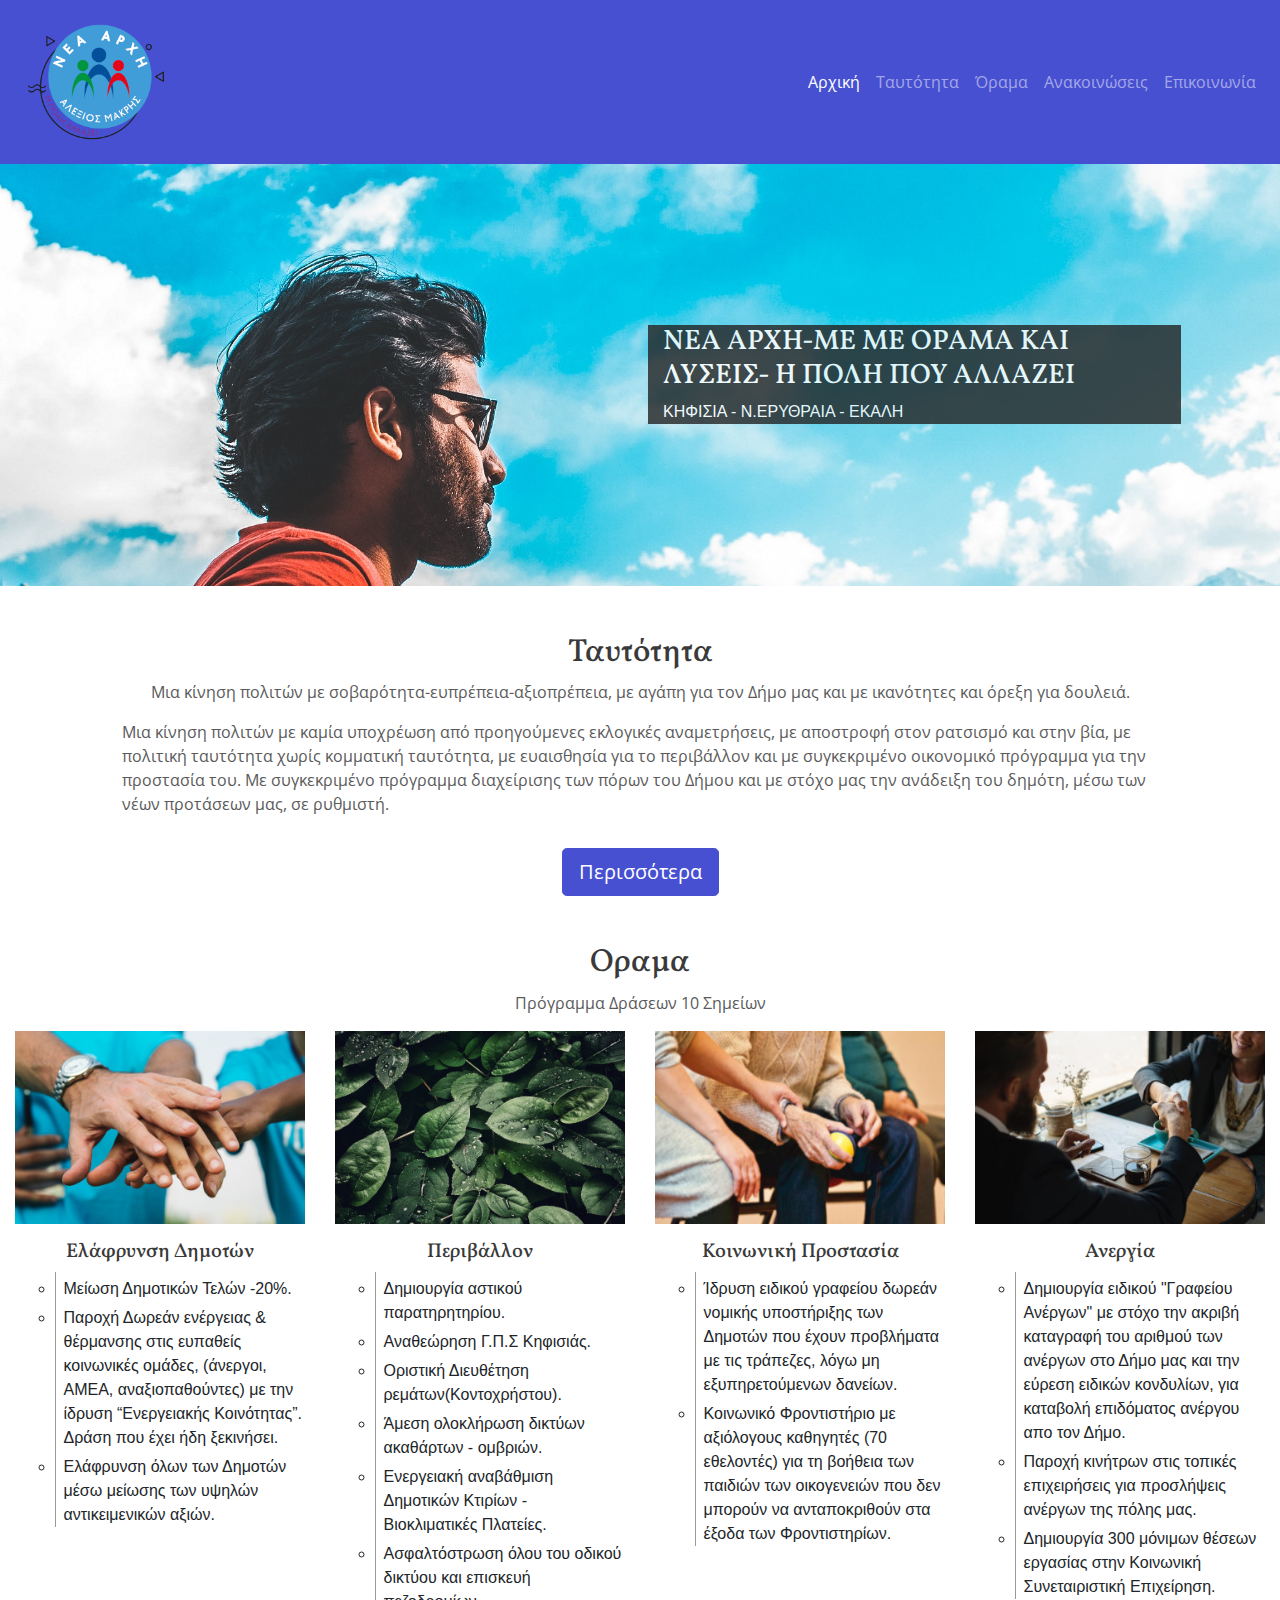
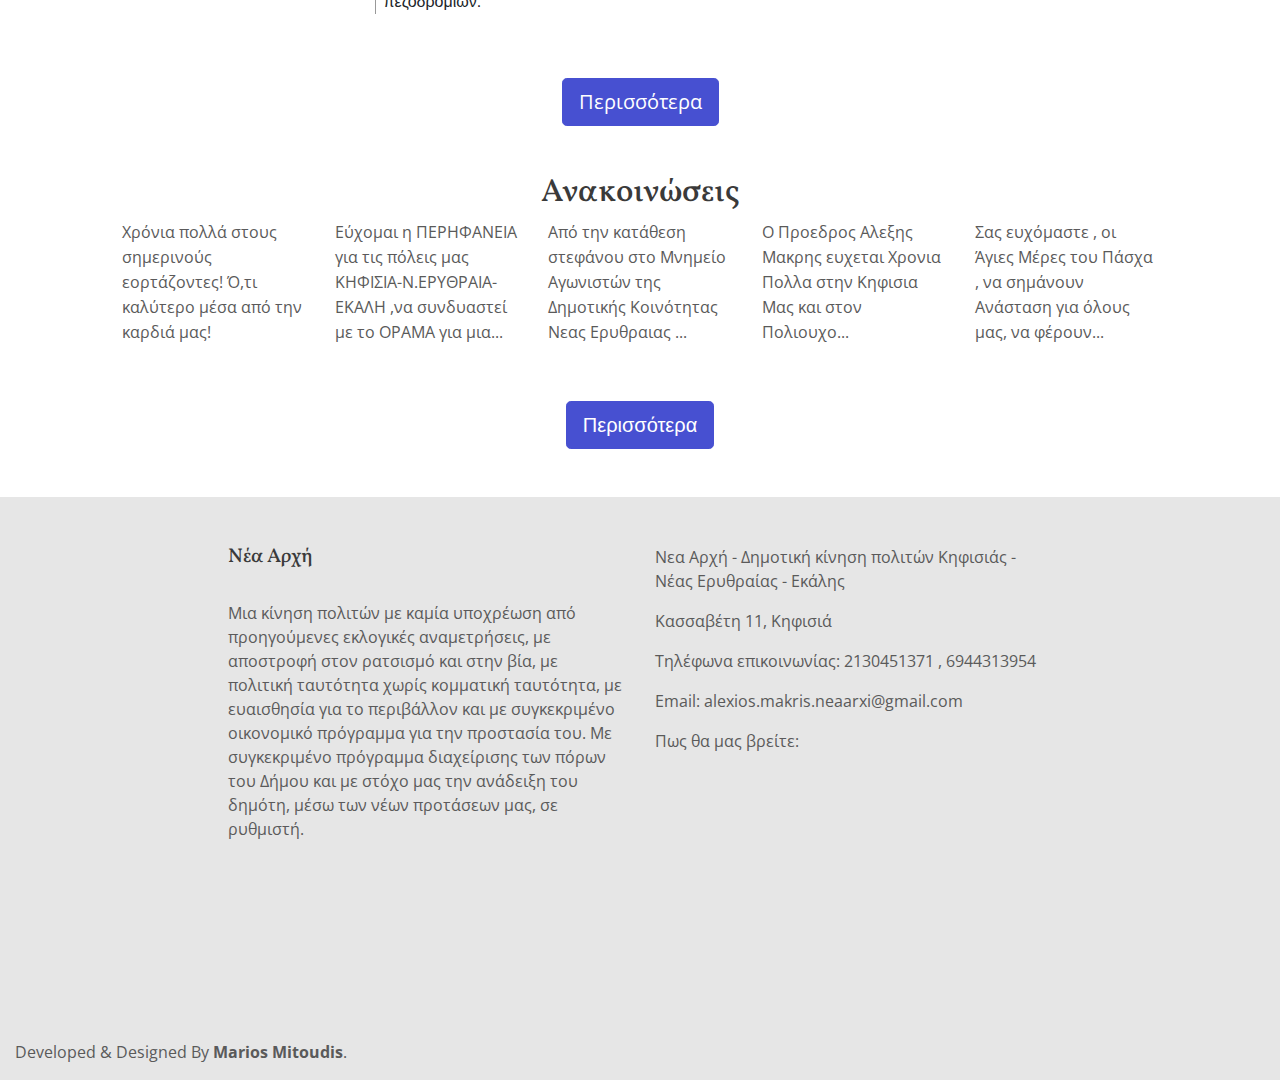
<file: WebDev/NeaArxi/index.html>
<!doctype html>
<html lang="en">

<head>
  <!-- Required meta tags -->
  <meta charset="utf-8">
  <meta name="viewport" content="width=device-width, initial-scale=1, shrink-to-fit=no">

  <!-- Bootstrap CSS -->
  <link rel="stylesheet" href="https://maxcdn.bootstrapcdn.com/bootstrap/4.0.0/css/bootstrap.min.css" integrity="sha384-Gn5384xqQ1aoWXA+058RXPxPg6fy4IWvTNh0E263XmFcJlSAwiGgFAW/dAiS6JXm"
    crossorigin="anonymous">
  <link rel="stylesheet" href="./assets/css/style.css">
  <link rel="stylesheet" href="https://use.fontawesome.com/releases/v5.6.3/css/all.css" integrity="sha384-UHRtZLI+pbxtHCWp1t77Bi1L4ZtiqrqD80Kn4Z8NTSRyMA2Fd33n5dQ8lWUE00s/" crossorigin="anonymous">
    <link href="https://fonts.googleapis.com/css?family=Open+Sans|Vollkorn" rel="stylesheet"> 
  <title>Νέα Αρχή</title>
</head>

<body>
  <nav class="navbar navbar-expand-lg navbar-dark justify-content-between">
    <a class="navbar-brand" href="#">
      <img src="./assets/img/logo-scaled.png" class="logo img-rensponsive float-left" alt=""></a>

    <button class="navbar-toggler" type="button" data-toggle="collapse" data-target="#navbarNav" aria-controls="navbarNav" aria-expanded="false" aria-label="Toggle navigation">
      <span class="fas fa-bars fa-1x"></span>
    </button>
    <div class="collapse navbar-collapse " id="navbarNav">
      <ul class="navbar-nav ml-auto text-white">
        <li class="nav-item active ">
          <a class="nav-link" href="./index.html">Αρχική</a>
        </li>
        <li class="nav-item ">
            <a class="nav-link" href="./tautotita.html">Tαυτότητα</a>
        </li>
        <li class="nav-item ">
          <a class="nav-link" href="./orama.html">Όραμα</a>
        </li>
        <li class="nav-item ">
          <a class="nav-link" href="#">Ανακοινώσεις</a>
        </li>
        <li class="nav-item ">
          <a class="nav-link" href="./epikoinonia.html">Επικοινωνία</a>
        </li>
      </ul>
    </div>
  </nav>
  <div class="container-fluid mb-5" id="bg1">
    <div class="row">
      <div class="col-sm-6"></div>
      <div class="col-sm-5 text-left bg-text mb-2 mt-2 ml-2 mr-2">
        <h3>ΝΕΑ ΑΡΧΗ-ΜΕ ΜΕ ΟΡΑΜΑ ΚΑΙ ΛΥΣΕΙΣ- Η ΠΟΛΗ ΠΟΥ ΑΛΛΑΖΕΙ</h3>
        <text>ΚΗΦΙΣΙΑ - Ν.ΕΡΥΘΡΑΙΑ - ΕΚΑΛΗ</text>
      </div>
    </div>
  </div>
  <div class="container-fluid">
    <div class="row justify-content-center">
      <div class="col text-center" >
          <h2>Ταυτότητα</h2>
          <p>Μια κίνηση πολιτών με σοβαρότητα-ευπρέπεια-αξιοπρέπεια, με αγάπη για τον Δήμο μας και με ικανότητες και όρεξη για δουλειά.
          </p>
      </div></div>
      <div class="row justify-content-center">
        <div class="col-md-10 mb-3">
          <p>Μια κίνηση πολιτών με καμία υποχρέωση από προηγούμενες εκλογικές αναμετρήσεις, με αποστροφή στον ρατσισμό και στην βία, 
            με πολιτική ταυτότητα χωρίς κομματική ταυτότητα, με ευαισθησία για το περιβάλλον και με συγκεκριμένο οικονομικό πρόγραμμα για την 
            προστασία του. Με συγκεκριμένο πρόγραμμα διαχείρισης των πόρων του Δήμου και με στόχο μας την ανάδειξη του δημότη, μέσω των νέων προτάσεων μας, σε ρυθμιστή. 
          
          </p>
        </div>
      </div>
      <div class="row justify-content-center text-center mb-5">
          <div class="col">
              <a href="./tautotita.html"><button type="button" class="btn btn-primary btn-lg">Περισσότερα</button></a>
          </div>
        </div>
    </div> 
  <div class="container-fluid">
    <div class="row justify-content-center">
      <div class="col text-center" id="bodytext1">
        <h2>Οραμα</h2>
        <p>Πρόγραμμα Δράσεων 10 Σημείων</p>
      </div>
    </div>
  
    <div class="row text-left mb-5 justify-content-center">
      <div class="col-sm-12 col-md">
        <img src="./assets/img/col11.jpg" alt="" class="img-fluid mx-auto pb-3">
        <h5 class="text-center">Ελάφρυνση Δημοτών</h5>
        <ul class="draseis-ul">
          <li>Μείωση Δημοτικών Τελών -20%.</li>
          <li>Παροχή Δωρεάν ενέργειας & θέρμανσης στις ευπαθείς κοινωνικές ομάδες, (άνεργοι, ΑΜΕΑ, αναξιοπαθούντες) με την ίδρυση “Ενεργειακής Κοινότητας”. Δράση που έχει ήδη ξεκινήσει.</li>
          <li>Ελάφρυνση όλων των Δημοτών μέσω μείωσης των υψηλών αντικειμενικών αξιών.</li>
        </ul>
        
      </div>
      <div class="col-sm-12 col-md">
        <img src="./assets/img/col12.jpg" alt="" class="img-fluid mx-auto pb-3">
        <h5 class="text-center">Περιβάλλον</h5>
        <ul class="draseis-ul">
          <li>Δημιουργία αστικού παρατηρητηρίου.</li>
          <li>Αναθεώρηση Γ.Π.Σ Κηφισιάς.</li>
          <li>Οριστική Διευθέτηση ρεμάτων(Κοντοχρήστου).</li>
          <li>Άμεση ολοκλήρωση δικτύων ακαθάρτων - ομβριών.</li>
          <li>Ενεργειακή αναβάθμιση Δημοτικών Κτιρίων - Βιοκλιματικές Πλατείες.</li>
          <li>Ασφαλτόστρωση όλου του οδικού δικτύου και επισκευή πεζοδρομίων.</li>
        </ul>
        
      </div>
      <div class="col-sm-12 col-md">
        <img src="./assets/img/col13.jpg" alt="" class="img-fluid mx-auto pb-3">
        <h5 class="text-center">Κοινωνική Προστασία</h5>
        <ul class="draseis-ul">
            <li>Ίδρυση ειδικού γραφείου δωρεάν νομικής υποστήριξης των Δημοτών που έχουν προβλήματα με τις τράπεζες, λόγω μη εξυπηρετούμενων δανείων.</li>
            <li>Κοινωνικό Φροντιστήριο με αξιόλογους καθηγητές (70 εθελοντές) για τη βοήθεια των παιδιών των οικογενειών που δεν μπορούν να ανταποκριθούν στα έξοδα των Φροντιστηρίων.</li>
          </ul>
          
      </div>
      <div class="col-sm-12 col-md">
        <img src="./assets/img/col14.jpg" alt="" class="img-fluid mx-auto pb-3">
        <h5 class="text-center">Ανεργία</h5>
        <ul class="draseis-ul">
            <li>Δημιουργία ειδικού "Γραφείου Ανέργων" με στόχο την ακριβή καταγραφή του
               αριθμού των ανέργων στο Δήμο μας και την εύρεση ειδικών κονδυλίων,
               για καταβολή επιδόματος ανέργου απο τον Δήμο.</li>
            <li>Παροχή κινήτρων στις τοπικές επιχειρήσεις για προσλήψεις ανέργων της πόλης μας.</li>
            <li>Δημιουργία 300 μόνιμων θέσεων εργασίας στην Κοινωνική Συνεταιριστική Επιχείρηση.</li>
          </ul>
          
      </div>
    </div>
    <div class="row justify-content-center text-center mb-5">
      <div class="col">
        <a href="./orama.html"><button type="button" class="btn btn-primary btn-lg">Περισσότερα</button>
      </div>
    </div>
  </div>
    <div class="container-fluid">
        <div class="row justify-content-center">
          <div class="col text-center" id="bodytext1">
            <h2>Ανακοινώσεις</h2>
          </div>
        </div>
      

        <div class="row text-left mb-5 justify-content-center">
            <div class="col-sm-12 col-md-2 pb-2">
                <a href="./anakoinoseis.html">Χρόνια πολλά στους σημερινούς εορτάζοντες!
                  Ό,τι καλύτερο μέσα από την καρδιά μας!</a>
            </div>
            <div class="col-sm-12 col-md-2 pb-2">
              <a href="./anakoinoseis.html">Εύχομαι η ΠΕΡΗΦΑΝΕΙΑ για τις πόλεις μας ΚΗΦΙΣΙΑ-Ν.ΕΡΥΘΡΑΙΑ-ΕΚΑΛΗ ,να συνδυαστεί
                 με το ΟΡΑΜΑ για μια...</a>
            </div>
            <div class="col-sm-12 col-md-2 pb-2">
                <a href="./anakoinoseis.html">Από την κατάθεση στεφάνου στο Μνημείο Αγωνιστών της Δημοτικής Κοινότητας Νεας Ερυθραιας
                   ...</a>
              </div>
              <div class="col-sm-12 col-md-2 pb-2">
                  <a href="./anakoinoseis.html">Ο Προεδρος Αλεξης Μακρης ευχεται Χρονια Πολλα στην Κηφισια Μας και στον 
                    Πολιουχο...</a>
                </div>
                <div class="col-sm-12 col-md-2 pb-2">
                    <a href="./anakoinoseis.html">Σας ευχόμαστε , οι Άγιες Μέρες του Πάσχα , να σημάνουν Ανάσταση για όλους μας, να φέρουν...</a>
                  </div>
          </div>
          <div class="row justify-content-center text-center mb-5">
              <div class="col">
                  <button type="button" class="btn btn-primary btn-lg" href="./draseis.html">Περισσότερα</button>
              </div>
            </div>
    </div>
 
  <div class="container-fluid footer pt-5">
    <div class="row justify-content-center text-left pb-5">
        <div class="col-lg-4 col-sm-12">
          <h5>Νέα Αρχή</h5><br>
          <p class="text-left">
            Μια κίνηση πολιτών με καμία υποχρέωση από προηγούμενες εκλογικές αναμετρήσεις, με αποστροφή στον ρατσισμό και στην βία, 
            με πολιτική ταυτότητα χωρίς κομματική ταυτότητα, με ευαισθησία για το περιβάλλον και με συγκεκριμένο οικονομικό πρόγραμμα για την 
            προστασία του. Με συγκεκριμένο πρόγραμμα διαχείρισης των πόρων του Δήμου και με στόχο μας την ανάδειξη του δημότη, μέσω των νέων προτάσεων μας, σε ρυθμιστή. 
          
          </p>
        </div>
        <div class="col-lg-4 col-sm-12"><a href="./epikoinonia.html">
          <a href="./epikoinonia.html"><p>Νεα Αρχή - Δημοτική κίνηση πολιτών Κηφισιάς - Νέας Ερυθραίας - Εκάλης</p></a>
          <a href="./epikoinonia.html"><p>Κασσαβέτη 11, Κηφισιά</p></a>
          <a href="./epikoinonia.html"><p>Τηλέφωνα επικοινωνίας: 2130451371 , 6944313954</p></a>
          <a href="./epikoinonia.html"><p>Email: alexios.makris.neaarxi@gmail.com</p></a>
            <a href=""><i class="fab fa-2x fa-facebook"></i></a>
            <a href=""><i class="fab fa-2x fa-instagram"></i></a>
            <a href=""><i class="fab fa-2x fa-youtube"></i></a>
            <p>Πως θα μας βρείτε:</p>
            <div class="map-responsive">
                <iframe src="https://www.google.com/maps/embed?pb=!1m18!1m12!1m3!1d3140.9199007782204!2d23.811007915326222!3d38.072246479706344!2m3!1f0!2f0!3f0!3m2!1i1024!2i768!4f13.1!3m3!1m2!1s0x14a19edf1abfdbaf%3A0x8e4e43d6bdbe6281!2zzprOsc-Dz4POsc6yzq3PhM63IDExLCDOms63z4bOuc-DzrnOrCAxNDUgNjI!5e0!3m2!1sel!2sgr!4v1545486412688" width="5%" height="5%" frameborder="0" style="border:0" allowfullscreen></iframe>
          </div>
          </div>
      </div>
      <div class="row">
        <div class="col">
          <p>Developed & Designed By <b>Marios Mitoudis</b>.</p>
        </div>
      </div>
    </div>
  <!-- Optional JavaScript -->
  <!-- jQuery first, then Popper.js, then Bootstrap JS -->
  <script src="https://code.jquery.com/jquery-3.2.1.slim.min.js" integrity="sha384-KJ3o2DKtIkvYIK3UENzmM7KCkRr/rE9/Qpg6aAZGJwFDMVNA/GpGFF93hXpG5KkN"
    crossorigin="anonymous"></script>
  <script src="https://cdnjs.cloudflare.com/ajax/libs/popper.js/1.12.9/umd/popper.min.js" integrity="sha384-ApNbgh9B+Y1QKtv3Rn7W3mgPxhU9K/ScQsAP7hUibX39j7fakFPskvXusvfa0b4Q"
    crossorigin="anonymous"></script>
  <script src="https://maxcdn.bootstrapcdn.com/bootstrap/4.0.0/js/bootstrap.min.js" integrity="sha384-JZR6Spejh4U02d8jOt6vLEHfe/JQGiRRSQQxSfFWpi1MquVdAyjUar5+76PVCmYl"
    crossorigin="anonymous"></script>
</body>

</html>
</file>
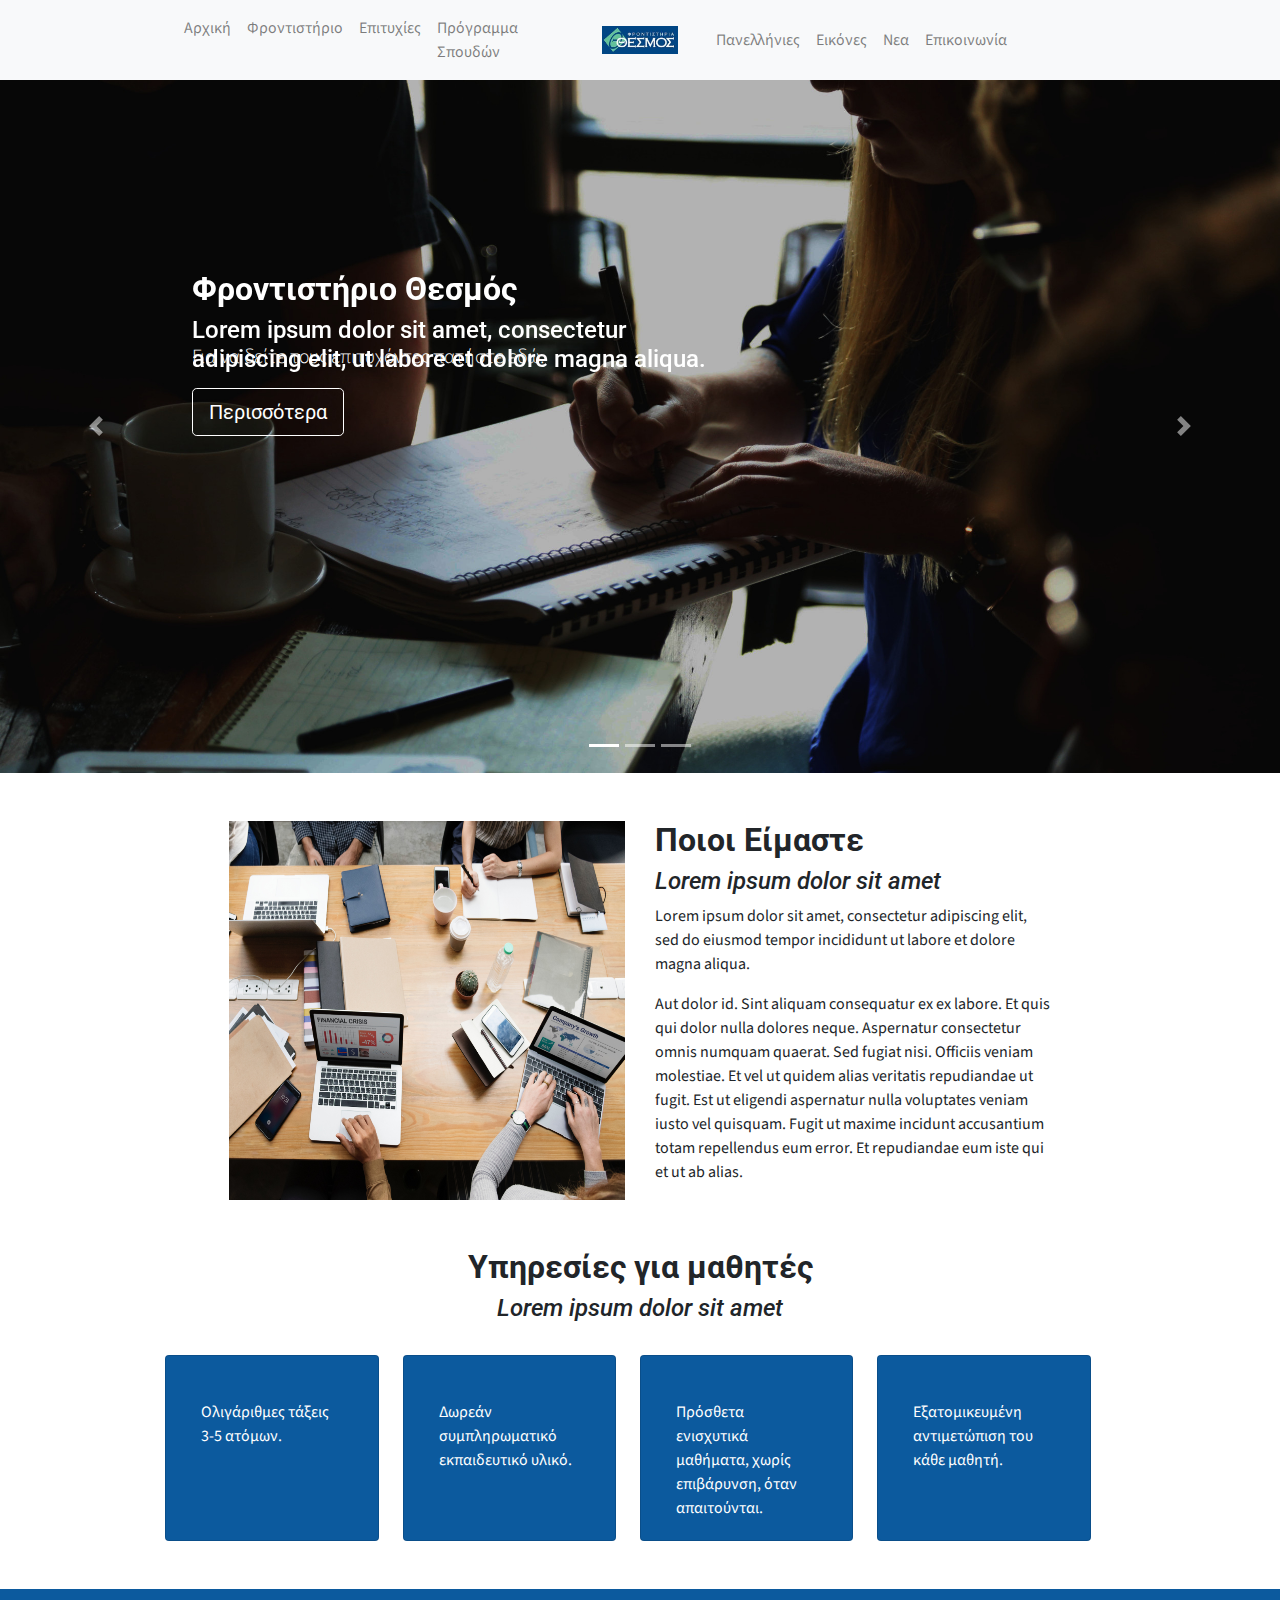
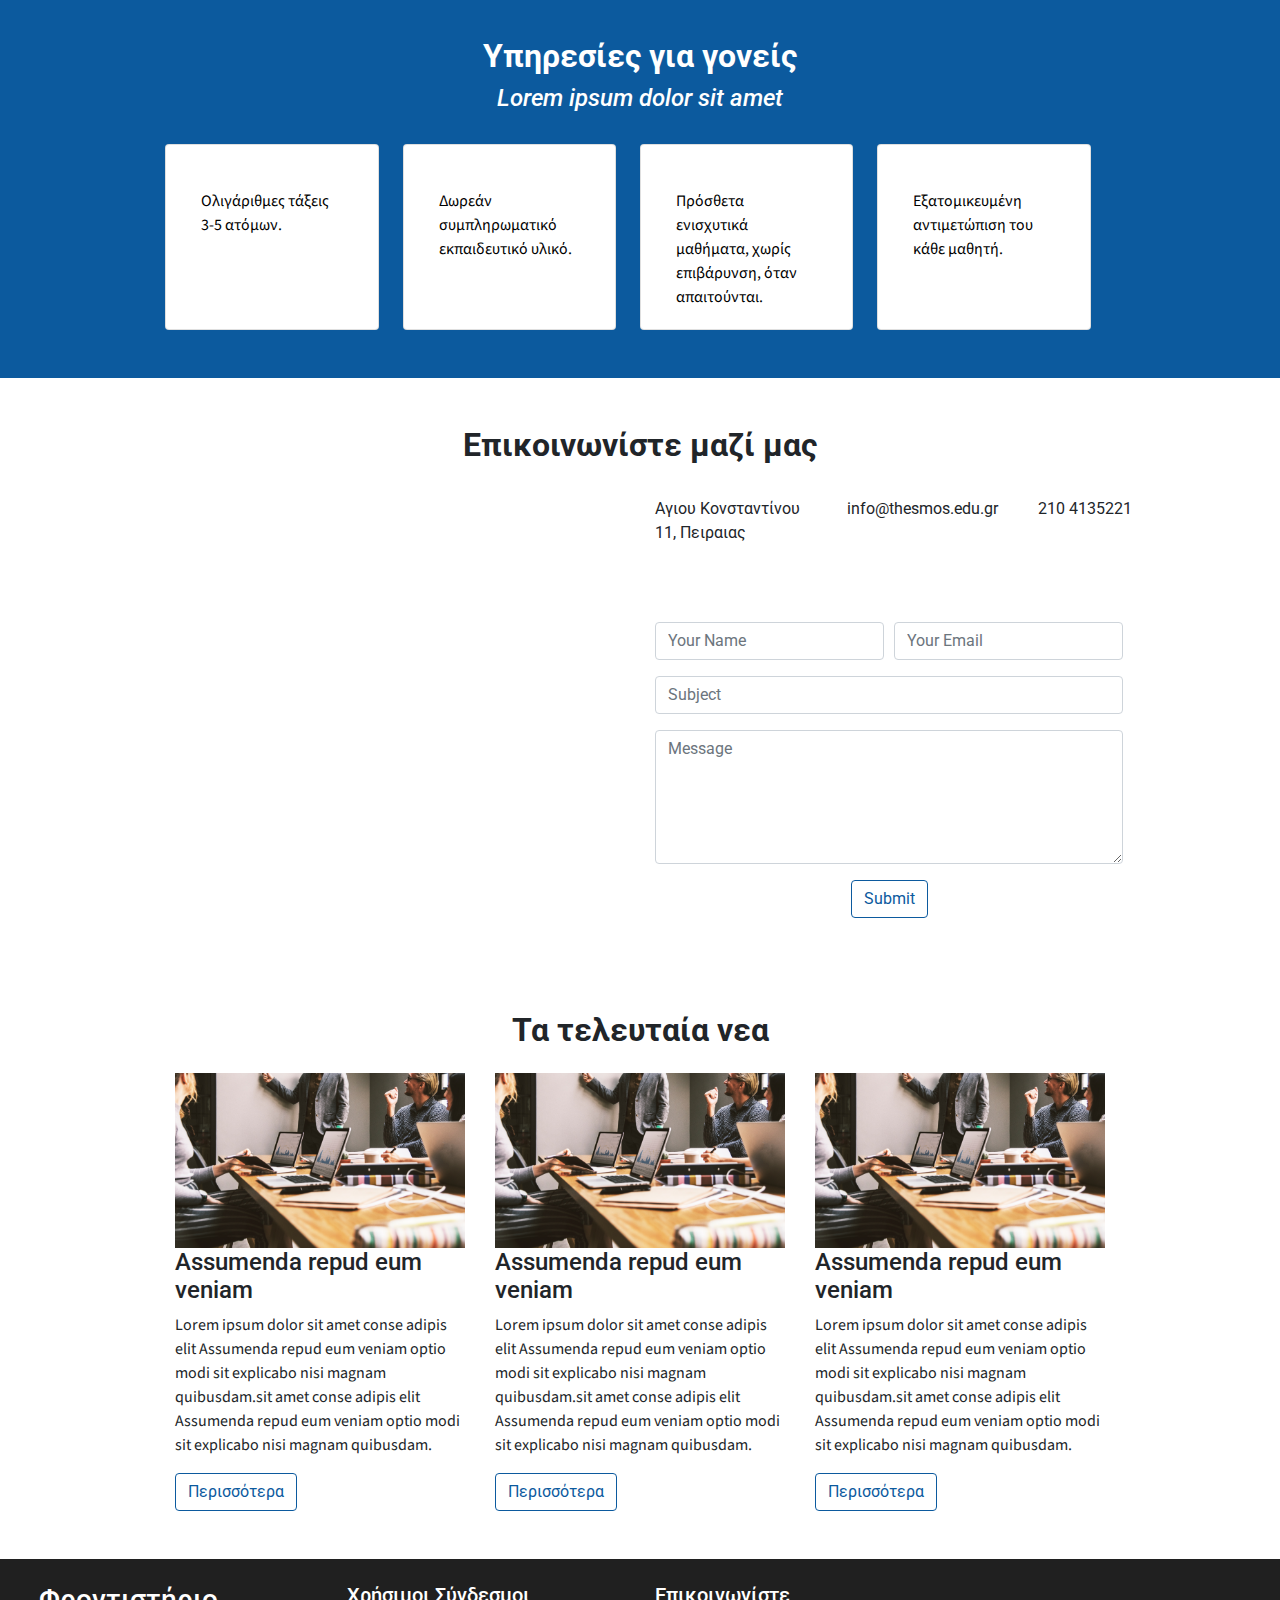
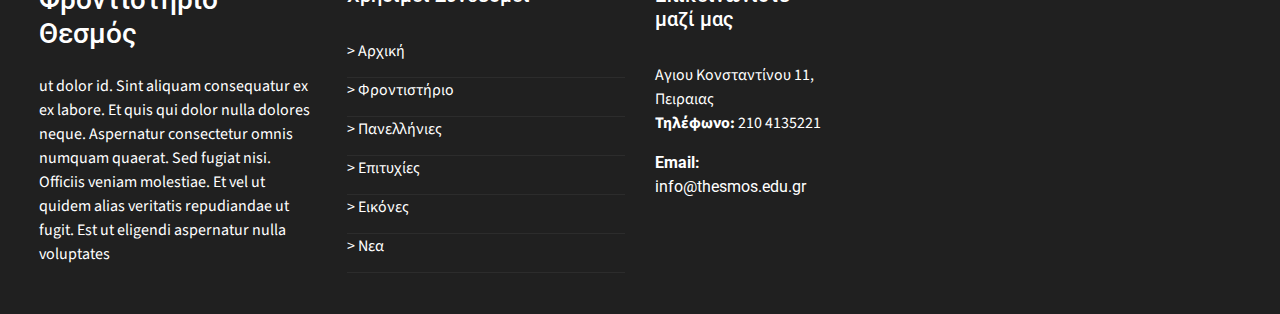
<file: WebDev/Thesmos/index.html>
<!DOCTYPE html>
<html>

<head>

    <meta charset="utf-8">
    <title>Φροντιστήριο Θεσμός</title>

    <link rel="stylesheet" href="https://stackpath.bootstrapcdn.com/bootstrap/4.3.1/css/bootstrap.min.css"
        integrity="sha384-ggOyR0iXCbMQv3Xipma34MD+dH/1fQ784/j6cY/iJTQUOhcWr7x9JvoRxT2MZw1T" crossorigin="anonymous">
    <link rel="stylesheet" href="https://use.fontawesome.com/releases/v5.8.2/css/all.css"
        integrity="sha384-oS3vJWv+0UjzBfQzYUhtDYW+Pj2yciDJxpsK1OYPAYjqT085Qq/1cq5FLXAZQ7Ay" crossorigin="anonymous">


    <link href="https://fonts.googleapis.com/css?family=Roboto|Source+Sans+Pro&display=swap" rel="stylesheet">


    <link href="./css/style.css" rel="stylesheet">
</head>

<body>
    <header>
        <nav class="navbar navbar-expand-md navbar-light bg-light nav-main">

            <button class="navbar-toggler" type="button" data-toggle="collapse" data-target="#navbarCollapse"
                aria-controls="navbarCollapse" aria-expanded="false" aria-label="Toggle navigation">
                <span class="navbar-toggler-icon"></span>
            </button>
            <div class="collapse navbar-collapse row justify-content-center " id="navbarCollapse">
                <div class="col-4">
                    <ul class="navbar-nav">
                        <li class="nav-item">
                            <a class="nav-link" href="#">Αρχική</a>
                        </li>
                        <li class="nav-item">
                            <a class="nav-link" href="#">Φροντιστήριο</a>
                        </li>
                        <li class="nav-item">
                            <a class="nav-link" href="#">Επιτυχίες</a>
                        </li>
                        <li class="nav-item">
                            <a class="nav-link" href="#">Πρόγραμμα Σπουδών</a>
                        </li>
                    </ul>
                </div>
                <div class="col-1">
                    <img src="./img/logo.jpg" class="img-fluid" alt="">
                </div>
                <div class="col-4">
                    <ul class="navbar-nav">
                        <li class="nav-item">
                            <a class="nav-link" href="#">Πανελλήνιες</a>
                        </li>
                        <li class="nav-item">
                            <a class="nav-link" href="#">Εικόνες</a>
                        </li>
                        <li class="nav-item">
                            <a class="nav-link" href="#">Νεα</a>
                        </li>
                        <li class="nav-item">
                            <a class="nav-link" href="#">Επικοινωνία</a>
                        </li>

                    </ul>

                </div>
            </div>
        </nav>
    </header>
    <main>
        <div class="container-fluid banner text-left" id="carousel">
            <div class="overlay">
                <h2><b>Φροντιστήριο Θεσμός</b></h2>
                <h4>Lorem ipsum dolor sit amet, consectetur <br>adipiscing elit, ut
                        labore et dolore magna aliqua.</h4>
            </div>
            <div id="myCarousel" class="carousel slide" data-ride="carousel">
                <ol class="carousel-indicators">
                    <li data-target="#myCarousel" data-slide-to="0" class="active"></li>
                    <li data-target="#myCarousel" data-slide-to="1"></li>
                    <li data-target="#myCarousel" data-slide-to="2"></li>
                </ol>
                <div class="carousel-inner">
                    <div class="carousel-item active">
                        <img src="./img/banner.jpg" class="img-fluid" alt="">
                        <div class="carousel-caption d-none d-md-block lead">
                            <p>Για να δείτε τους επιτυχόντες πατήστε εδώ.</p>
                            <button type="button" class="btn btn-lg btn-outline-secondary">Περισσότερα</button>
                        </div>
                    </div>
                    <div class="carousel-item">
                        <img src="./img/banner.jpg" class="img-fluid" alt="">
                        <div class="carousel-caption d-none d-md-block lead">
                            <p>Για να πρόσθετες υπηρεσίες πατήστε εδώ.</p>
                            <button type="button" class="btn btn-lg btn-outline-secondary">Περισσότερα</button>
                        </div>
                    </div>
                    <div class="carousel-item">
                        <img src="./img/banner.jpg" class="img-fluid" alt="">
                        <div class="carousel-caption d-none d-md-block lead">
                            <p>Για να δείτε εικόνες από το Φροντιστήριο μας πατήστε εδώ.</p>
                            <button type="button" class="btn btn-lg btn-outline-secondary">Περισσότερα</button>
                        </div>
                    </div>
                    <a class="carousel-control-prev" href="#myCarousel" role="button" data-slide="prev">
                        <span class="carousel-control-prev-icon" aria-hidden="true"></span>
                        <span class="sr-only">Previous</span>
                    </a>
                    <a class="carousel-control-next" href="#myCarousel" role="button" data-slide="next">
                        <span class="carousel-control-next-icon" aria-hidden="true"></span>
                        <span class="sr-only">Next</span>
                    </a>
                </div>
            </div>
        </div>
        <div class="container-fluid pl-3 pr-3 pt-5" id="who">
            <div class="row justify-content-center text-left">
                <div class="col-sm-12 col-md-4 equal">
                    <img src="./img/about.jpg" class="img-fluid" alt="">
                </div>
                <div class="col-sm-12 col-md-4 equal">
                    <h2><b>Ποιοι Είμαστε</b></h2>
                    <h4><i>Lorem ipsum dolor sit amet</i></h4>
                    <p>Lorem ipsum dolor sit amet, consectetur adipiscing elit, sed do eiusmod tempor incididunt ut
                        labore et
                        dolore magna aliqua.</p>
                    <p>Aut dolor id. Sint aliquam consequatur ex ex labore. Et quis qui dolor nulla dolores neque.
                        Aspernatur consectetur omnis numquam quaerat. Sed fugiat nisi. Officiis veniam molestiae.
                        Et vel ut quidem alias veritatis repudiandae ut fugit. Est ut eligendi aspernatur nulla
                        voluptates
                        veniam iusto vel quisquam. Fugit ut maxime incidunt accusantium totam repellendus eum error.
                        Et repudiandae eum iste qui et ut ab alias.</p>
                </div>
            </div>
        </div>
        <div class="container-fluid pt-5 pb-5" id="students">
            <div class="row justify-content-center text-center">
                <div class="col pb-4">
                    <h2><b>Υπηρεσίες για μαθητές</b></h2>
                    <h4><i>Lorem ipsum dolor sit amet</i></h4>
                </div>
            </div>
            <div class="row justify-content-center text-left">
                <div class=" col-sm-6 col-md-2 mr-4 card pt-4">
                    <div class="card-img-top text-center"><span class="card-img-top fa-stack fa-2x">
                            <i class="fa fa-circle fa-stack-2x icon-background-s"></i>
                            <i class="fas fa-chalkboard-teacher fa-stack-1x"></i>
                        </span></div>
                    <div class="card-body">
                        <p class="card-text">Ολιγάριθμες τάξεις 3-5 ατόμων.</p>
                    </div>
                </div>
                <div class=" col-sm-6 col-md-2 mr-4 card pt-4">
                    <div class="card-img-top text-center"><span class="card-img-top fa-stack fa-2x">
                            <i class="fa fa-circle fa-stack-2x icon-background-s"></i>
                            <i class="fas fa-book-open fa-stack-1x"></i>
                        </span></div>
                    <div class="card-body">
                        <p class="card-text">Δωρεάν συμπληρωματικό εκπαιδευτικό υλικό.</p>
                    </div>
                </div>
                <div class=" col-sm-6 col-md-2 mr-4 card pt-4">
                    <div class="card-img-top text-center"><span class="card-img-top fa-stack fa-2x">
                            <i class="fa fa-circle fa-stack-2x icon-background-s"></i>
                            <i class="fas fa-user-friends fa-stack-1x"></i>
                        </span></div>
                    <div class="card-body">
                        <p class="card-text">Πρόσθετα ενισχυτικά μαθήματα, χωρίς επιβάρυνση, όταν απαιτούνται.</p>
                    </div>
                </div>
                <div class=" col-sm-6 col-md-2 mr-4 card pt-4">
                    <div class="card-img-top text-center"><span class="card-img-top fa-stack fa-2x">
                            <i class="fa fa-circle fa-stack-2x icon-background-s"></i>
                            <i class="fas fa-star fa-stack-1x"></i>
                        </span></div>
                    <div class="card-body">
                        <p class="card-text">Εξατομικευμένη αντιμετώπιση του κάθε μαθητή.</p>
                    </div>
                </div>
            </div>
        </div>
        <div class="container-fluid pt-5 pb-5" id="parents">
            <div class="row justify-content-center text-center">
                <div class="col-4 pb-4">
                    <h2><b>Υπηρεσίες για γονείς</b></h2>
                    <h4><i>Lorem ipsum dolor sit amet</i></h4>
                </div>
            </div>
            <div class="row justify-content-center text-left">
                <div class=" col-sm-6 col-md-2 mr-4 card pt-4">
                    <div class="card-img-top text-center"><span class="card-img-top fa-stack fa-2x">
                            <i class="fa fa-circle fa-stack-2x icon-background-p"></i>
                            <i class="fas fa-chalkboard-teacher fa-stack-1x"></i>
                        </span></div>
                    <div class="card-body">
                        <p class="card-text">Ολιγάριθμες τάξεις 3-5 ατόμων.</p>
                    </div>
                </div>
                <div class=" col-sm-6 col-md-2 mr-4 card pt-4">
                    <div class="card-img-top text-center"><span class="card-img-top fa-stack fa-2x">
                            <i class="fa fa-circle fa-stack-2x icon-background-p"></i>
                            <i class="fas fa-book-open fa-stack-1x"></i>
                        </span></div>
                    <div class="card-body">
                        <p class="card-text">Δωρεάν συμπληρωματικό εκπαιδευτικό υλικό.</p>
                    </div>
                </div>
                <div class=" col-sm-6 col-md-2 mr-4 card pt-4">
                    <div class="card-img-top text-center"><span class="card-img-top fa-stack fa-2x">
                            <i class="fa fa-circle fa-stack-2x icon-background-p"></i>
                            <i class="fas fa-user-friends fa-stack-1x"></i>
                        </span></div>
                    <div class="card-body">
                        <p class="card-text">Πρόσθετα ενισχυτικά μαθήματα, χωρίς επιβάρυνση, όταν απαιτούνται.</p>
                    </div>
                </div>
                <div class=" col-sm-6 col-md-2 mr-4 card pt-4">
                    <div class="card-img-top text-center"><span class="card-img-top fa-stack fa-2x">
                            <i class="fa fa-circle fa-stack-2x icon-background-p"></i>
                            <i class="fas fa-star fa-stack-1x"></i>
                        </span></div>
                    <div class="card-body">
                        <p class="card-text">Εξατομικευμένη αντιμετώπιση του κάθε μαθητή.</p>
                    </div>
                </div>
            </div>
        </div>
        <div class="container-fluid pt-5 pb-3" id="contact">
            <div class="row justify-content-center text-center">
                <div class="col-4 pb-4">
                    <h2><b>Επικοινωνίστε μαζί μας</b></h2>
                </div>
            </div>
            <div class="row justify-content-center text-center">
                <div class="col equal"><iframe
                        src="https://www.google.com/maps/embed?pb=!1m18!1m12!1m3!1d6292.822059387536!2d23.644048742028513!3d37.94418764213322!2m3!1f0!2f0!3f0!3m2!1i1024!2i768!4f13.1!3m3!1m2!1s0x14a1bbe91d3bc89d%3A0x3cf979dab03a68e0!2sAgiou+Konstantinou+11%2C+Pireas+185+32!5e0!3m2!1sen!2sgr!4v1561160031091!5m2!1sen!2sgr"
                        width="600" height="450" frameborder="0" style="border:0" allowfullscreen></iframe></div>
                <div class="col equal">
                    <div class="row justify-content-center pb-5 text-left">
                        <div class="col-sm-12 col-md-4"><i class="fas fa-map-marker"></i> Αγιου Κονσταντίνου 11,
                            Πειραιας</div>
                        <div class="col-sm-12 col-md-4"><i class="fas fa-envelope"></i>info@thesmos.edu.gr</div>
                        <div class="col-sm-12 col-md-4"><i class="fas fa-phone"></i>210 4135221</div>
                    </div>
                    <form action="" method="post" role="form" class="contactForm">
                        <div class="form-row">
                            <div class="form-group col-lg-6">
                                <input type="text" name="name" class="form-control" id="name" placeholder="Your Name"
                                    data-rule="minlen:4" data-msg="Please enter at least 4 chars">
                                <div class="validation"></div>
                            </div>
                            <div class="form-group col-lg-6">
                                <input type="email" class="form-control" name="email" id="email"
                                    placeholder="Your Email" data-rule="email" data-msg="Please enter a valid email">
                                <div class="validation"></div>
                            </div>
                        </div>
                        <div class="form-group">
                            <input type="text" class="form-control" name="subject" id="subject" placeholder="Subject"
                                data-rule="minlen:4" data-msg="Please enter at least 8 chars of subject">
                            <div class="validation"></div>
                        </div>
                        <div class="form-group">
                            <textarea class="form-control" name="message" rows="5" data-rule="required"
                                data-msg="Please write something for us" placeholder="Message"></textarea>
                            <div class="validation"></div>
                        </div>
                        <div class="text-center"><button type="submit" class="btn btn-outline-secondary">Submit</button>
                        </div>
                    </form>
                </div>
            </div>
        </div>
        <div class="container-fluid pt-5 pb-5" id="news">
            <div class="row justify-content-center">
                <div class="col text-center pb-3">
                    <h2><b>Τα τελευταία νεα</b></h2>
                </div>
            </div>
            <div class="row justify-content-center">
                <div class="col-3">
                    <img src="./img/news.jpg" class="img-fluid" alt="">
                    <h4>Assumenda repud eum veniam</h4>
                    <p>Lorem ipsum dolor sit amet conse adipis elit Assumenda repud eum veniam optio modi sit explicabo
                        nisi
                        magnam quibusdam.sit amet conse adipis elit Assumenda repud eum veniam optio modi sit explicabo
                        nisi
                        magnam quibusdam. </p>
                    <button type="button" class="btn btn-outline-secondary">Περισσότερα</button>
                </div>
                <div class="col-3">
                    <img src="./img/news.jpg" class="img-fluid" alt="">
                    <h4>Assumenda repud eum veniam</h4>
                    <p>Lorem ipsum dolor sit amet conse adipis elit Assumenda repud eum veniam optio modi sit explicabo
                        nisi
                        magnam quibusdam.sit amet conse adipis elit Assumenda repud eum veniam optio modi sit explicabo
                        nisi
                        magnam quibusdam. </p>
                    <button type="button" class="btn btn-outline-secondary">Περισσότερα</button>
                </div>
                <div class="col-3">
                    <img src="./img/news.jpg" class="img-fluid" alt="">
                    <h4>Assumenda repud eum veniam</h4>
                    <p>Lorem ipsum dolor sit amet conse adipis elit Assumenda repud eum veniam optio modi sit explicabo
                        nisi
                        magnam quibusdam.sit amet conse adipis elit Assumenda repud eum veniam optio modi sit explicabo
                        nisi
                        magnam quibusdam. </p>
                    <button type="button" class="btn btn-outline-secondary">Περισσότερα</button>
                </div>
            </div>
        </div>
        <footer>
            <div class="container-fluid" id="footer">
                <div class="row justify-content-between text-left pt-4 pb-4 pl-4 pr-4">
                    <div class="col-3">
                        <h3 class="pb-3">Φροντιστήριο Θεσμός</h3>
                        <p>ut dolor id. Sint aliquam consequatur ex ex labore. Et quis qui dolor nulla dolores neque.
                            Aspernatur consectetur omnis numquam quaerat. Sed fugiat nisi. Officiis veniam molestiae.
                            Et vel ut quidem alias veritatis repudiandae ut fugit. Est ut eligendi aspernatur nulla
                            voluptates</p>
                    </div>
                    <div class="col-3">
                        <h5>Χρήσιμοι Σύνδεσμοι</h5><br>
                        <ul style="list-style: none;">
                            <li><a href="">> Αρχική</a></li>
                            <li><a href="">> Φροντιστήριο</a></li>
                            <li><a href="">> Πανελλήνιες</a></li>
                            <li><a href="">> Επιτυχίες</a></li>
                            <li><a href="">> Εικόνες</a></li>
                            <li><a href="">> Νεα</a></li>
                        </ul>
                    </div>
                    <div class="col-2">
                        <h5>Επικοινωνίστε μαζί μας</h5><br>
                        <p>Αγιου Κονσταντίνου 11, Πειραιας<br>
                            <b>Τηλέφωνο: </b>210 4135221</p>
                        <b>Email: </b>info@thesmos.edu.gr</p>
                    </div>
                    <div class="col-4">
                        <iframe
                            src="https://www.google.com/maps/embed?pb=!1m18!1m12!1m3!1d3146.4512427032755!2d23.645861915322573!3d37.94324847972917!2m3!1f0!2f0!3f0!3m2!1i1024!2i768!4f13.1!3m3!1m2!1s0x14a1bbe91d3bc89d%3A0x3cf979dab03a68e0!2zzpHOs86vzr_PhSDOms-Jzr3Pg8-EzrHOvc-Ezq_Ovc6_z4UgMTEsIM6gzrXOuc-BzrHOuc6sz4IgMTg1IDMy!5e0!3m2!1sel!2sgr!4v1561592358092!5m2!1sel!2sgr"
                            width="400" height="300" frameborder="0" style="border:0" allowfullscreen></iframe>
                    </div>
                </div>
            </div>
        </footer>
        <script src="https://code.jquery.com/jquery-3.3.1.slim.min.js"
            integrity="sha384-q8i/X+965DzO0rT7abK41JStQIAqVgRVzpbzo5smXKp4YfRvH+8abtTE1Pi6jizo" crossorigin="anonymous">
        </script>
        <script src="https://cdnjs.cloudflare.com/ajax/libs/popper.js/1.14.7/umd/popper.min.js"
            integrity="sha384-UO2eT0CpHqdSJQ6hJty5KVphtPhzWj9WO1clHTMGa3JDZwrnQq4sF86dIHNDz0W1" crossorigin="anonymous">
        </script>
        <script src="https://stackpath.bootstrapcdn.com/bootstrap/4.3.1/js/bootstrap.min.js"
            integrity="sha384-JjSmVgyd0p3pXB1rRibZUAYoIIy6OrQ6VrjIEaFf/nJGzIxFDsf4x0xIM+B07jRM" crossorigin="anonymous">
        </script>
</body>

</html>
</file>
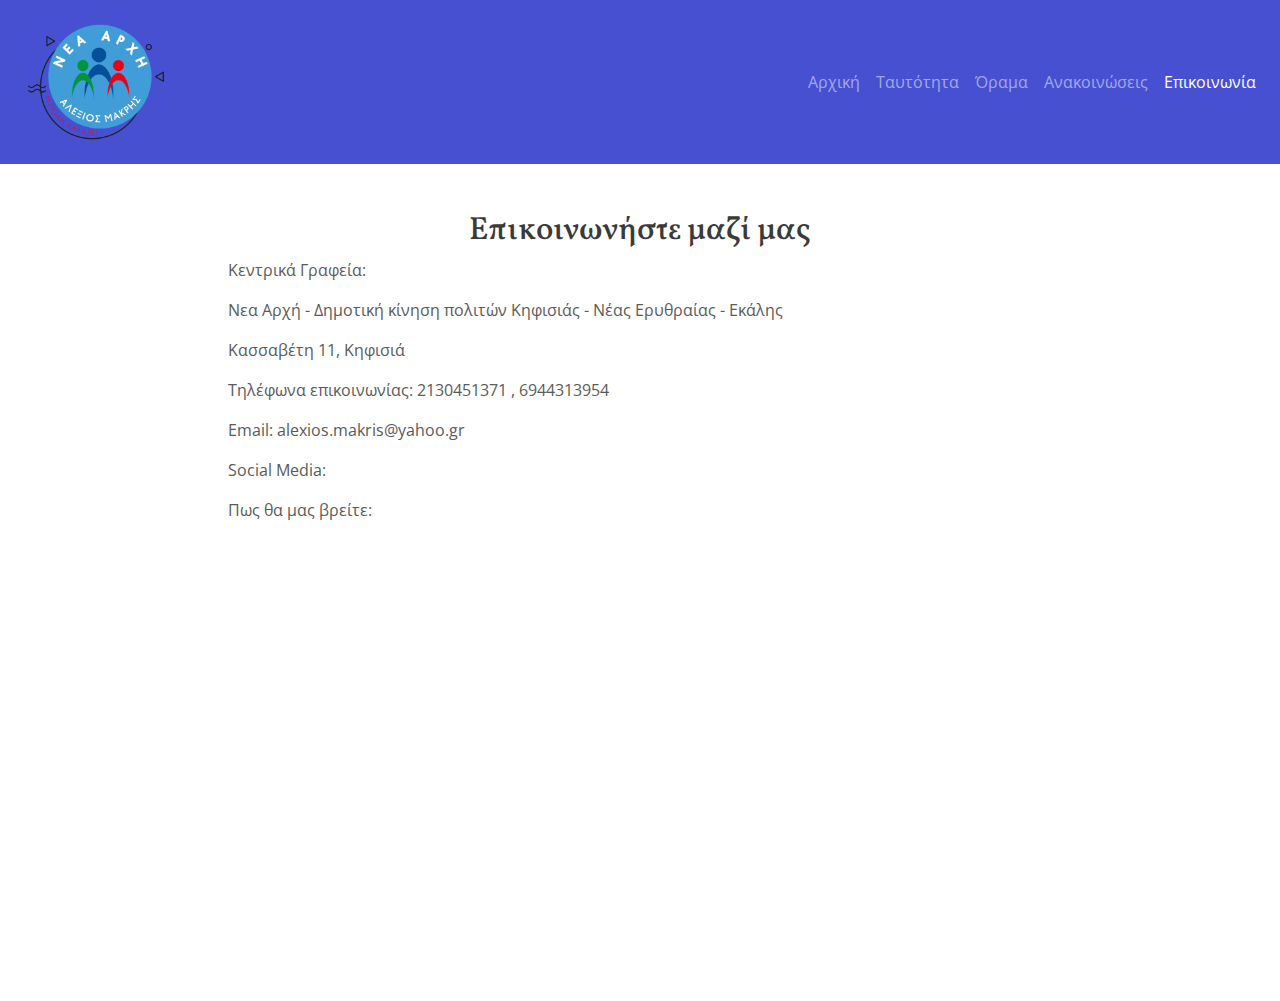
<file: WebDev/NeaArxi/epikoinonia.html>
<!doctype html>
<html lang="en">

<head>
  <!-- Required meta tags -->
  <meta charset="utf-8">
  <meta name="viewport" content="width=device-width, initial-scale=1, shrink-to-fit=no">

  <!-- Bootstrap CSS -->
  <link rel="stylesheet" href="https://maxcdn.bootstrapcdn.com/bootstrap/4.0.0/css/bootstrap.min.css" integrity="sha384-Gn5384xqQ1aoWXA+058RXPxPg6fy4IWvTNh0E263XmFcJlSAwiGgFAW/dAiS6JXm"
    crossorigin="anonymous">
  <link rel="stylesheet" href="./assets/css/style.css">
  <link rel="stylesheet" href="https://use.fontawesome.com/releases/v5.6.3/css/all.css" integrity="sha384-UHRtZLI+pbxtHCWp1t77Bi1L4ZtiqrqD80Kn4Z8NTSRyMA2Fd33n5dQ8lWUE00s/" crossorigin="anonymous">
  <link href="https://fonts.googleapis.com/css?family=Open+Sans|Vollkorn" rel="stylesheet"> 
  <title>Νέα Αρχή</title>
</head>

<body>
  <nav class="navbar navbar-expand-lg navbar-dark justify-content-between">
    <a class="navbar-brand" href="#">
      <img src="./assets/img/logo-scaled.png" class="logo img-rensponsive float-left" alt=""></a>

    <button class="navbar-toggler" type="button" data-toggle="collapse" data-target="#navbarNav" aria-controls="navbarNav" aria-expanded="false" aria-label="Toggle navigation">
      <span class="fas fa-bars fa-1x"></span>
    </button>
    <div class="collapse navbar-collapse " id="navbarNav">
      <ul class="navbar-nav ml-auto text-white">
        <li class="nav-item">
          <a class="nav-link" href="./index.html">Αρχική</a>
        </li>
        <li class="nav-item ">
            <a class="nav-link" href="./tautotita.html">Tαυτότητα</a>
        </li>
        <li class="nav-item ">
          <a class="nav-link" href="./orama.html">Όραμα</a>
        </li>
        <li class="nav-item ">
          <a class="nav-link" href="#">Ανακοινώσεις</a>
        </li>
        <li class="nav-item active">
          <a class="nav-link" href="./epikoinonia.html">Επικοινωνία</a>
        </li>
      </ul>
    </div>
  </nav>
  <div class="container-fluid pt-5">
      <div class="row justify-content-center">
        <div class="col text-center" >
            <h2>Επικοινωνήστε μαζί μας</h2>
        </div></div>
        <div class="row justify-content-center">
            <div class="col-lg-8 col-sm-12">
                <p>Κεντρικά Γραφεία:</p>
                <p>Νεα Αρχή - Δημοτική κίνηση πολιτών Κηφισιάς - Νέας Ερυθραίας - Εκάλης</p>
                <p>Κασσαβέτη 11, Κηφισιά</p>
                <p>Τηλέφωνα επικοινωνίας: 2130451371 , 6944313954</p>
                <p>Email: alexios.makris@yahoo.gr</p>
                <p class="">Social Media:</p>
                <a href="https://www.facebook.com/alexios.makris.neaarxi/"><i class="fab fa-2x fa-facebook"></i></a>
                <a href="https://www.instagram.com/alexios.makris.neaarxi/"><i class="fab fa-2x fa-instagram"></i></a>
                <a href="https://twitter.com/MakrisAlexios"><i class="fab fa-2x fa-youtube"></i></a>
                <p>Πως θα μας βρείτε:</p>
                <div class="map-responsive">
                    <iframe src="https://www.google.com/maps/embed?pb=!1m18!1m12!1m3!1d3140.9199007782204!2d23.811007915326222!3d38.072246479706344!2m3!1f0!2f0!3f0!3m2!1i1024!2i768!4f13.1!3m3!1m2!1s0x14a19edf1abfdbaf%3A0x8e4e43d6bdbe6281!2zzprOsc-Dz4POsc6yzq3PhM63IDExLCDOms63z4bOuc-DzrnOrCAxNDUgNjI!5e0!3m2!1sel!2sgr!4v1545486412688" width="5%" height="5%" frameborder="0" style="border:0" allowfullscreen></iframe>
              </div>
              </div>
        </div>
      </div> 

  <!-- Optional JavaScript -->
  <!-- jQuery first, then Popper.js, then Bootstrap JS -->
  <script src="https://code.jquery.com/jquery-3.2.1.slim.min.js" integrity="sha384-KJ3o2DKtIkvYIK3UENzmM7KCkRr/rE9/Qpg6aAZGJwFDMVNA/GpGFF93hXpG5KkN"
    crossorigin="anonymous"></script>
  <script src="https://cdnjs.cloudflare.com/ajax/libs/popper.js/1.12.9/umd/popper.min.js" integrity="sha384-ApNbgh9B+Y1QKtv3Rn7W3mgPxhU9K/ScQsAP7hUibX39j7fakFPskvXusvfa0b4Q"
    crossorigin="anonymous"></script>
  <script src="https://maxcdn.bootstrapcdn.com/bootstrap/4.0.0/js/bootstrap.min.js" integrity="sha384-JZR6Spejh4U02d8jOt6vLEHfe/JQGiRRSQQxSfFWpi1MquVdAyjUar5+76PVCmYl"
    crossorigin="anonymous"></script>
</body>

</html>
</file>
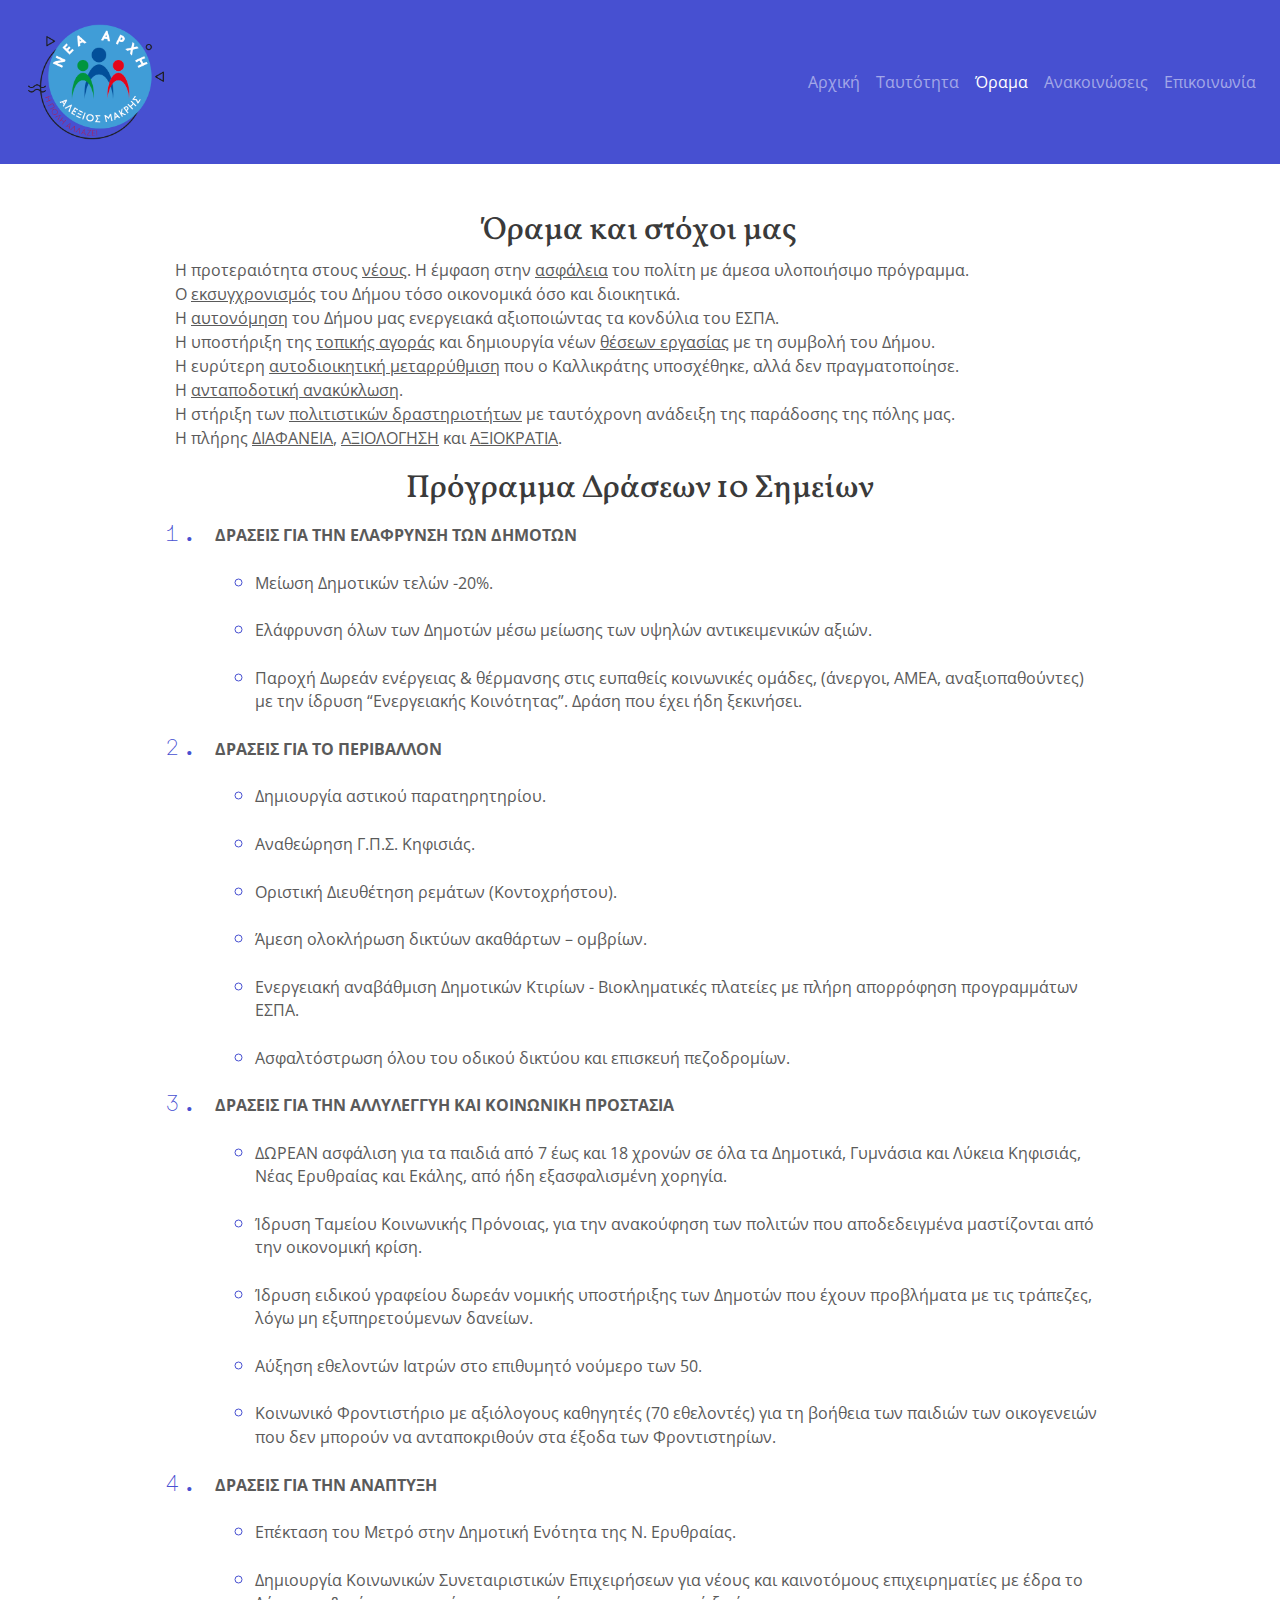
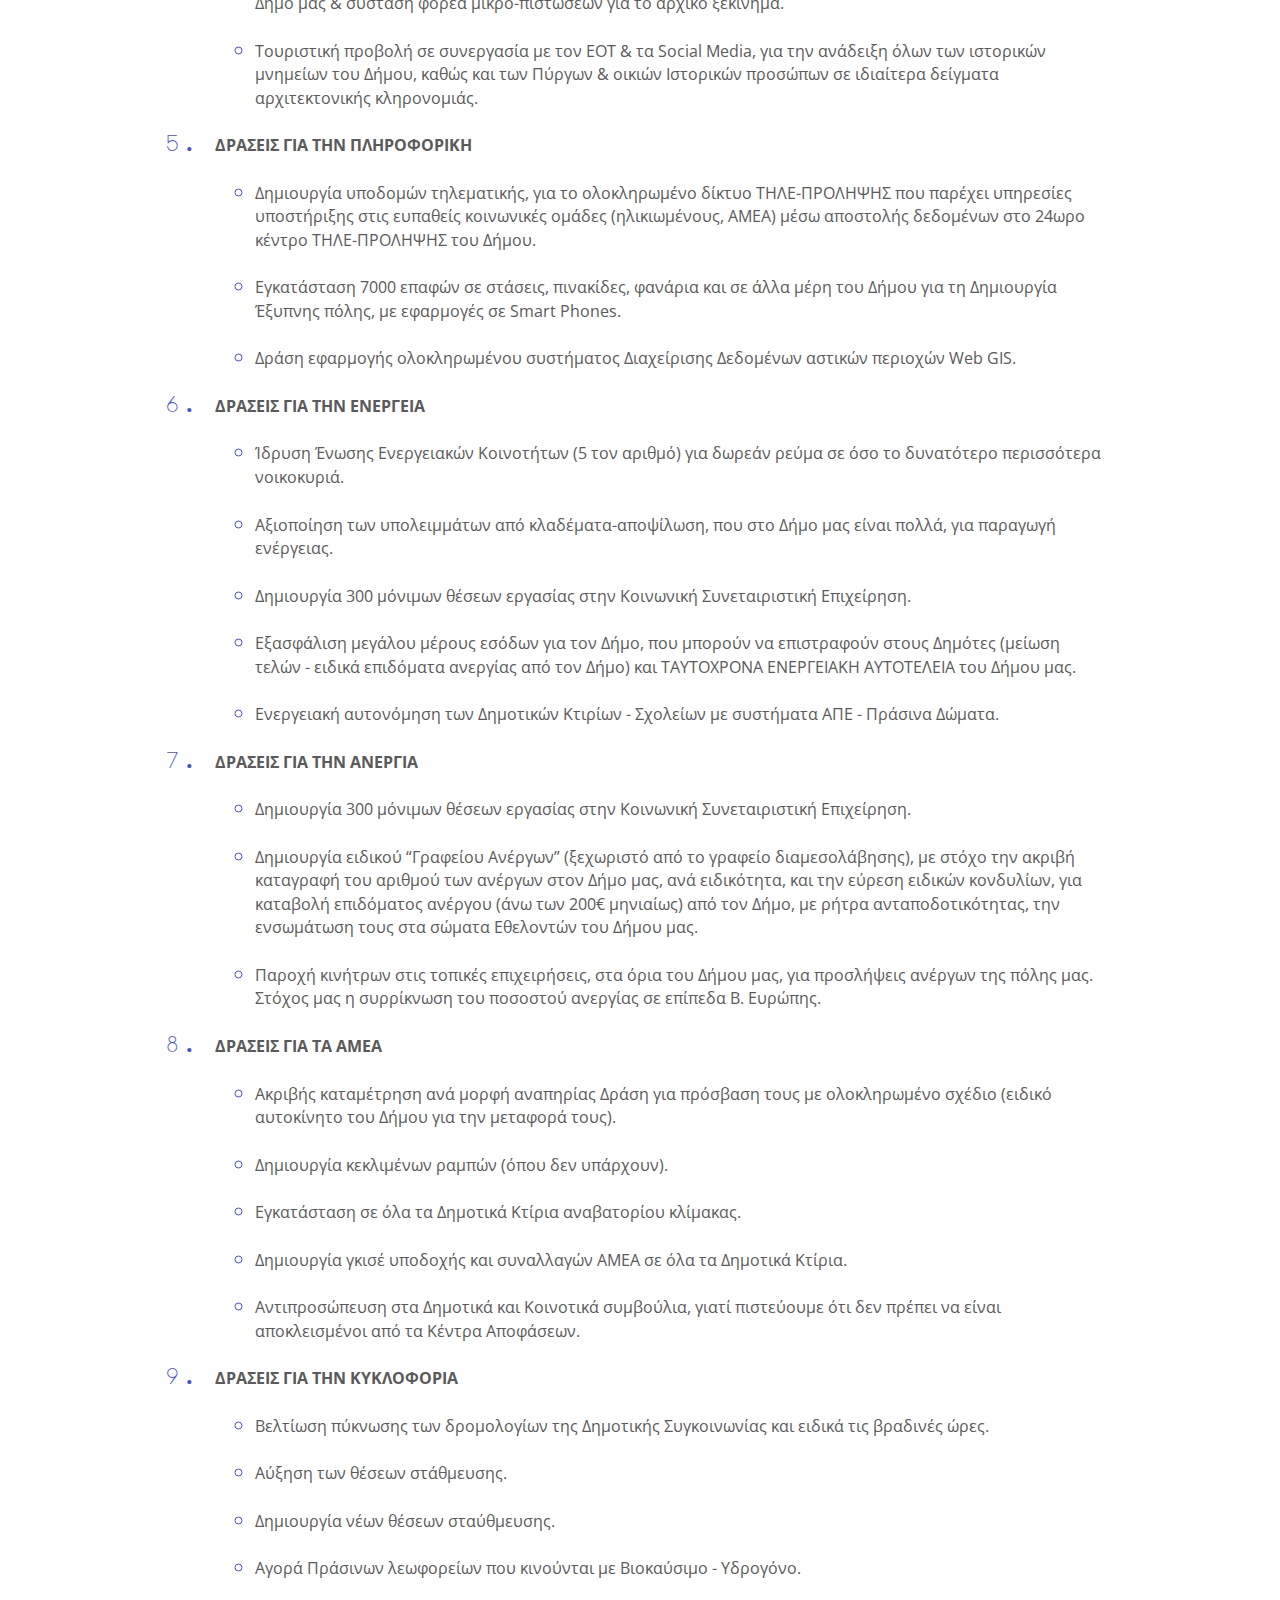
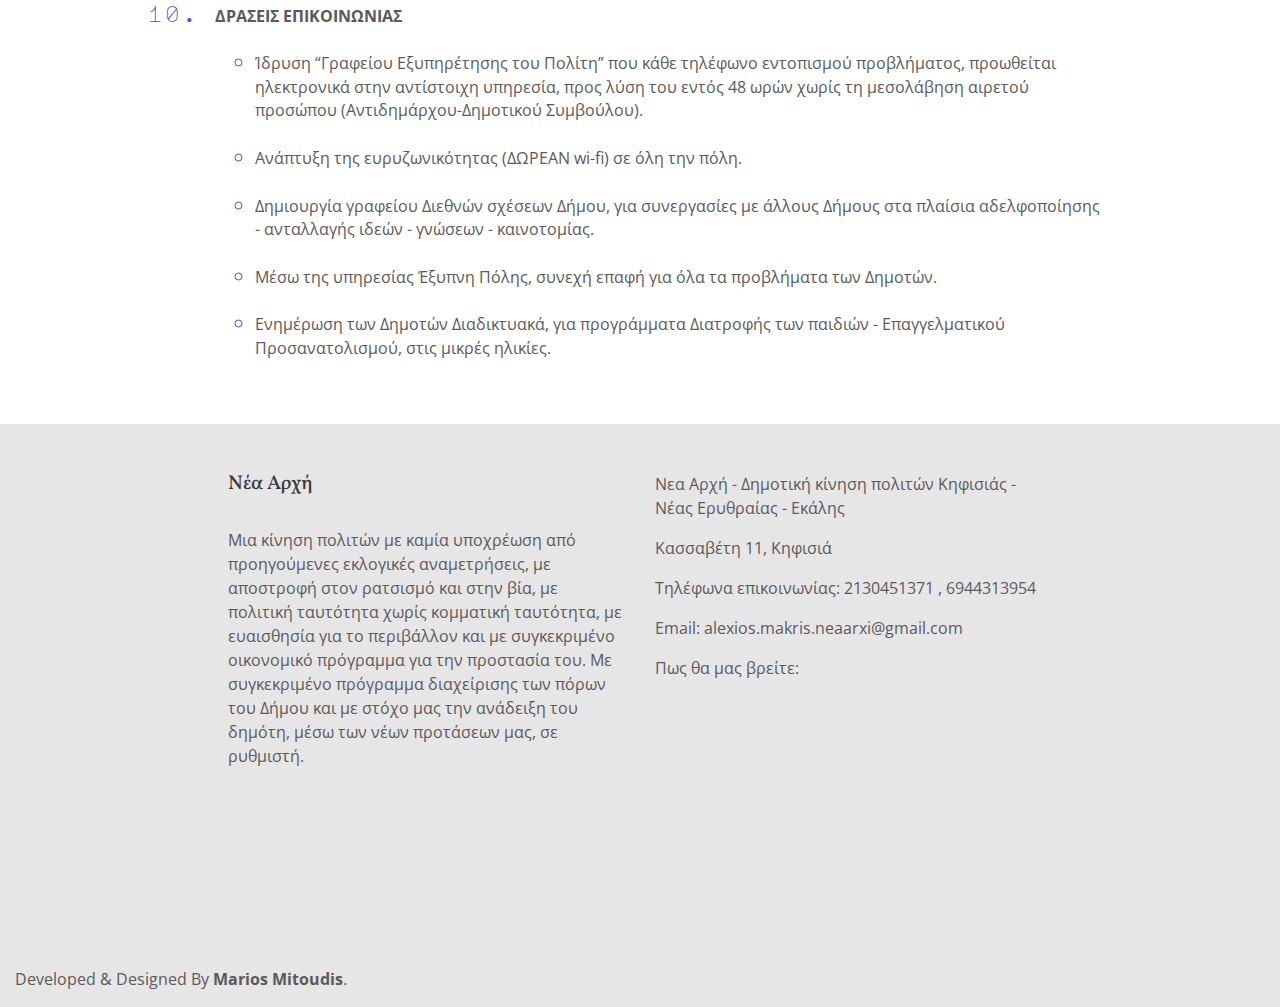
<file: WebDev/NeaArxi/orama.html>
<!doctype html>
<html lang="en">

<head>
  <!-- Required meta tags -->
  <meta charset="utf-8">
  <meta name="viewport" content="width=device-width, initial-scale=1, shrink-to-fit=no">

  <!-- Bootstrap CSS -->
  <link rel="stylesheet" href="https://maxcdn.bootstrapcdn.com/bootstrap/4.0.0/css/bootstrap.min.css" integrity="sha384-Gn5384xqQ1aoWXA+058RXPxPg6fy4IWvTNh0E263XmFcJlSAwiGgFAW/dAiS6JXm"
    crossorigin="anonymous">
  <link rel="stylesheet" href="./assets/css/style.css">
  <link href="https://fonts.googleapis.com/css?family=Open+Sans|Vollkorn" rel="stylesheet">
  <link href="https://fonts.googleapis.com/css?family=Major+Mono+Display" rel="stylesheet">
  <link rel="stylesheet" href="https://use.fontawesome.com/releases/v5.6.3/css/all.css" integrity="sha384-UHRtZLI+pbxtHCWp1t77Bi1L4ZtiqrqD80Kn4Z8NTSRyMA2Fd33n5dQ8lWUE00s/" crossorigin="anonymous">

  <title>Νέα Αρχή</title>
</head>

<body>
  <nav class="navbar navbar-expand-lg navbar-dark justify-content-between">
    <a class="navbar-brand" href="#">
      <img src="./assets/img/logo-scaled.png" class="logo img-rensponsive float-left" alt=""></a>

    <button class="navbar-toggler" type="button" data-toggle="collapse" data-target="#navbarNav" aria-controls="navbarNav" aria-expanded="false" aria-label="Toggle navigation">
      <span class="fas fa-bars fa-1x"></span>
    </button>
    <div class="collapse navbar-collapse " id="navbarNav">
      <ul class="navbar-nav ml-auto text-white">
        <li class="nav-item ">
          <a class="nav-link" href="./index.html">Αρχική</a>
        </li>
        <li class="nav-item ">
            <a class="nav-link" href="./tautotita.html">Tαυτότητα</a>
        </li>
        <li class="nav-item active">
          <a class="nav-link" href="./orama.html">Όραμα</a>
        </li>
        <li class="nav-item ">
          <a class="nav-link" href="#">Ανακοινώσεις</a>
        </li>
        <li class="nav-item ">
          <a class="nav-link" href="./epikoinonia.html">Επικοινωνία</a>
        </li>
      </ul>
    </div>
  </nav>
  <div class="container-fluid pt-5">
      <div class="row justify-content-center">
        <div class="col-9 text-left" >
            <h2 class="text-center">Όραμα και στόχοι μας</h2>
            <p>Η προτεραιότητα στους <u>νέους</u>. 
                Η έμφαση στην <u>ασφάλεια</u> του πολίτη με άμεσα υλοποιήσιμο πρόγραμμα.<br>
                Ο <u>εκσυγχρονισμός</u> του Δήμου τόσο οικονομικά όσο και διοικητικά.<br>
                Η <u>αυτονόμηση</u> του Δήμου μας ενεργειακά αξιοποιώντας τα κονδύλια του ΕΣΠΑ.<br>
                Η υποστήριξη της <u>τοπικής αγοράς</u> και δημιουργία νέων <u>θέσεων εργασίας</u> με τη συμβολή του Δήμου.<br>
                Η ευρύτερη <u>αυτοδιοικητική μεταρρύθμιση</u> που ο Καλλικράτης υποσχέθηκε, αλλά δεν πραγματοποίησε.<br>
                Η <u>ανταποδοτική ανακύκλωση</u>.<br>
                Η στήριξη των <u>πολιτιστικών δραστηριοτήτων</u> με ταυτόχρονη ανάδειξη της παράδοσης της πόλης μας.<br>
                Η πλήρης <u>ΔΙΑΦΑΝΕΙΑ</u>, <u>ΑΞΙΟΛΟΓΗΣΗ</u> και <u>ΑΞΙΟΚΡΑΤΙΑ</u>.<br>
            </p>
        </div>
      </div>
          <div class="row justify-content-center pt-1">
            <div class="col text-center" >
                <h2>Πρόγραμμα Δράσεων 10 Σημείων</h2>
            </div></div>

            <div class="row justify-content-center">
              <div class="col-md-9 mb-5 text-left">
               <ol class="ol-numbers">
                 <li><p><b>ΔΡΑΣΕΙΣ ΓΙΑ ΤΗΝ ΕΛΑΦΡΥΝΣΗ ΤΩΝ ΔΗΜΟΤΩΝ</b></p><ul>
                   <li><p>Μείωση Δημοτικών τελών -20%.</p></li>
                   <li><p>Ελάφρυνση όλων των Δημοτών μέσω μείωσης των υψηλών αντικειμενικών αξιών.</p></li>
                   <li><p>Παροχή Δωρεάν ενέργειας & θέρμανσης στις ευπαθείς κοινωνικές ομάδες, (άνεργοι, ΑΜΕΑ, αναξιοπαθούντες) με την ίδρυση “Ενεργειακής Κοινότητας”. Δράση που έχει ήδη ξεκινήσει.</p></li>
                  </ul></li>
                 <li><p><b>ΔΡΑΣΕΙΣ ΓΙΑ ΤΟ ΠΕΡΙΒΑΛΛΟΝ</b></p><ul>
                   <li><p>Δημιουργία αστικού παρατηρητηρίου.</p></li>
                   <li><p>Αναθεώρηση Γ.Π.Σ. Κηφισιάς.</p></li>
                   <li><p>Οριστική Διευθέτηση ρεμάτων (Κοντοχρήστου).</p></li>
                   <li><p>Άμεση ολοκλήρωση δικτύων ακαθάρτων – ομβρίων.</p></li>
                   <li><p>Ενεργειακή αναβάθμιση Δημοτικών Κτιρίων - Βιοκληματικές πλατείες με πλήρη απορρόφηση προγραμμάτων ΕΣΠΑ.</p></li>
                   <li><p>Ασφαλτόστρωση όλου του οδικού δικτύου και επισκευή πεζοδρομίων.</p></li>
                  </ul></li>
                 <li><p><b>ΔΡΑΣΕΙΣ ΓΙΑ ΤΗΝ ΑΛΛΥΛΕΓΓΥΗ ΚΑΙ ΚΟΙΝΩΝΙΚΗ ΠΡΟΣΤΑΣΙΑ</b></p><ul>
                   <li><p>ΔΩΡΕΑΝ ασφάλιση για τα παιδιά από 7 έως και 18 χρονών σε όλα τα Δημοτικά, Γυμνάσια και Λύκεια Κηφισιάς, Νέας Ερυθραίας και Εκάλης, από ήδη εξασφαλισμένη χορηγία.</p></li>
                   <li><p>Ίδρυση Ταμείου Κοινωνικής Πρόνοιας, για την ανακούφηση των πολιτών που αποδεδειγμένα μαστίζονται από την οικονομική κρίση.</p></li>
                   <li><p>Ίδρυση ειδικού γραφείου δωρεάν νομικής υποστήριξης των Δημοτών που έχουν προβλήματα με τις τράπεζες, λόγω μη εξυπηρετούμενων δανείων.</p></li>
                   <li><p>Αύξηση εθελοντών Ιατρών στο επιθυμητό νούμερο των 50.</p></li>
                   <li><p>Κοινωνικό Φροντιστήριο με αξιόλογους καθηγητές (70 εθελοντές) για τη βοήθεια των παιδιών των οικογενειών που δεν μπορούν να ανταποκριθούν στα έξοδα των Φροντιστηρίων. </p></li>
                  </ul></li>
                 <li><p><b>ΔΡΑΣΕΙΣ ΓΙΑ ΤΗΝ ΑΝΑΠΤΥΞΗ</b></p><ul>
                   <li><p>Επέκταση του Μετρό στην Δημοτική Ενότητα της Ν. Ερυθραίας. </p></li>
                   <li><p>Δημιουργία Κοινωνικών Συνεταιριστικών Επιχειρήσεων για νέους και καινοτόμους επιχειρηματίες με έδρα το Δήμο μας & σύσταση φορέα μικρο-πιστώσεων για το αρχικό ξεκίνημα.</p></li>
                   <li><p>Τουριστική προβολή σε συνεργασία με τον ΕΟΤ & τα Social Media, για την ανάδειξη όλων των ιστορικών μνημείων του Δήμου, καθώς και των Πύργων & οικιών Ιστορικών προσώπων σε ιδιαίτερα δείγματα αρχιτεκτονικής κληρονομιάς.</p></li>
                  </ul></li>
                 <li><p><b>ΔΡΑΣΕΙΣ ΓΙΑ ΤΗΝ ΠΛΗΡΟΦΟΡΙΚΗ</b></p><ul>
                   <li><p>Δημιουργία υποδομών τηλεματικής, για το ολοκληρωμένο δίκτυο ΤΗΛΕ-ΠΡΟΛΗΨΗΣ που παρέχει υπηρεσίες υποστήριξης στις ευπαθείς κοινωνικές ομάδες (ηλικιωμένους, ΑΜΕΑ) μέσω αποστολής δεδομένων στο 24ωρο κέντρο ΤΗΛΕ-ΠΡΟΛΗΨΗΣ του Δήμου.</p></li>
                   <li><p>Εγκατάσταση 7000 επαφών σε στάσεις, πινακίδες, φανάρια και σε άλλα μέρη του Δήμου για τη Δημιουργία Έξυπνης πόλης, με εφαρμογές σε Smart Phones.</p></li>
                   <li><p>Δράση εφαρμογής ολοκληρωμένου συστήματος Διαχείρισης Δεδομένων αστικών περιοχών Web GIS.</p></li>
                  </ul></li>
                 <li><p><b>ΔΡΑΣΕΙΣ ΓΙΑ ΤΗΝ ΕΝΕΡΓΕΙΑ </b></p><ul>
                   <li><p>Ίδρυση Ένωσης Ενεργειακών Κοινοτήτων (5 τον αριθμό) για δωρεάν ρεύμα σε όσο το δυνατότερο περισσότερα νοικοκυριά.</p></li>
                   <li><p>Αξιοποίηση των υπολειμμάτων από κλαδέματα-αποψίλωση, που στο Δήμο μας είναι πολλά, για παραγωγή ενέργειας. </p></li>
                   <li><p>Δημιουργία 300 μόνιμων θέσεων εργασίας στην Κοινωνική Συνεταιριστική Επιχείρηση. </p></li>
                   <li><p>Εξασφάλιση μεγάλου μέρους εσόδων για τον Δήμο, που μπορούν να επιστραφούν στους Δημότες (μείωση τελών - ειδικά επιδόματα ανεργίας από τον Δήμο) και ΤΑΥΤΟΧΡΟΝΑ ΕΝΕΡΓΕΙΑΚΗ ΑΥΤΟΤΕΛΕΙΑ του Δήμου μας. </p></li>
                   <li><p>Ενεργειακή αυτονόμηση των Δημοτικών Κτιρίων - Σχολείων με συστήματα ΑΠΕ - Πράσινα Δώματα.</p></li>
                  </ul></li>
                 <li><p><b>ΔΡΑΣΕΙΣ ΓΙΑ ΤΗΝ ΑΝΕΡΓΙΑ</b></p><ul>
                   <li><p>Δημιουργία 300 μόνιμων θέσεων εργασίας στην Κοινωνική Συνεταιριστική Επιχείρηση.</p></li>
                   <li><p>Δημιουργία ειδικού “Γραφείου Ανέργων” (ξεχωριστό από το γραφείο διαμεσολάβησης), με στόχο την ακριβή καταγραφή του αριθμού των ανέργων στον Δήμο μας, ανά ειδικότητα, και την εύρεση ειδικών κονδυλίων, για καταβολή επιδόματος ανέργου (άνω των 200€ μηνιαίως) από τον Δήμο, με ρήτρα ανταποδοτικότητας, την ενσωμάτωση τους στα σώματα Εθελοντών του Δήμου μας.</p></li>
                   <li><p>Παροχή κινήτρων στις τοπικές επιχειρήσεις, στα όρια του Δήμου μας, για προσλήψεις ανέργων της πόλης μας. Στόχος μας η συρρίκνωση του ποσοστού ανεργίας σε επίπεδα Β. Ευρώπης.</p></li>
                  </ul></li>
                 <li><p><b>ΔΡΑΣΕΙΣ ΓΙΑ ΤΑ ΑΜΕΑ</b></p><ul>
                   <li><p>Ακριβής καταμέτρηση ανά μορφή αναπηρίας Δράση για πρόσβαση τους με ολοκληρωμένο σχέδιο (ειδικό αυτοκίνητο του Δήμου για την μεταφορά τους).</p></li>
                   <li><p>Δημιουργία κεκλιμένων ραμπών (όπου δεν υπάρχουν).</p></li>
                   <li><p>Εγκατάσταση σε όλα τα Δημοτικά Κτίρια αναβατορίου κλίμακας.</p></li>
                   <li><p>Δημιουργία γκισέ υποδοχής και συναλλαγών ΑΜΕΑ σε όλα τα Δημοτικά Κτίρια. </p></li>
                   <li><p>Αντιπροσώπευση στα Δημοτικά και Κοινοτικά συμβούλια, γιατί πιστεύουμε ότι δεν πρέπει να είναι αποκλεισμένοι από τα Κέντρα Αποφάσεων.</p></li>
                  </ul></li>
                 <li><p><b>ΔΡΑΣΕΙΣ ΓΙΑ ΤΗΝ ΚΥΚΛΟΦΟΡΙΑ </b></p><ul>
                   <li><p>Βελτίωση πύκνωσης των δρομολογίων της Δημοτικής Συγκοινωνίας και ειδικά τις βραδινές ώρες.</p></li>
                   <li><p>Αύξηση των θέσεων στάθμευσης.</p></li>
                   <li><p>Δημιουργία νέων θέσεων σταύθμευσης.</p></li>
                   <li><p>Αγορά Πράσινων λεωφορείων που κινούνται με Βιοκαύσιμο - Υδρογόνο.</p></li>
                  </ul></li>
                 <li><p><b>ΔΡΑΣΕΙΣ ΕΠΙΚΟΙΝΩΝΙΑΣ </b></p><ul>
                   <li><p>Ίδρυση “Γραφείου Εξυπηρέτησης του Πολίτη” που κάθε τηλέφωνο εντοπισμού προβλήματος, προωθείται ηλεκτρονικά στην αντίστοιχη υπηρεσία, προς λύση του εντός 48 ωρών χωρίς τη μεσολάβηση αιρετού προσώπου (Αντιδημάρχου-Δημοτικού Συμβούλου).</p></li>
                   <li><p>Ανάπτυξη της ευρυζωνικότητας (ΔΩΡΕΑΝ wi-fi) σε όλη την πόλη.</p></li>
                   <li><p>Δημιουργία γραφείου Διεθνών σχέσεων Δήμου, για συνεργασίες με άλλους Δήμους στα πλαίσια αδελφοποίησης - ανταλλαγής ιδεών - γνώσεων - καινοτομίας. </p></li>
                   <li><p>Μέσω της υπηρεσίας Έξυπνη Πόλης, συνεχή επαφή για όλα τα προβλήματα των Δημοτών. </p></li>
                   <li><p>Ενημέρωση των Δημοτών Διαδικτυακά, για προγράμματα Διατροφής των παιδιών - Επαγγελματικού Προσανατολισμού, στις μικρές ηλικίες.</p></li>
                  </ul></li>
               </ol>
              </div>
            </div>
          </div>
          <div class="container-fluid footer pt-5">
              <div class="row justify-content-center text-left pb-5">
                  <div class="col-lg-4 col-sm-12">
                    <h5>Νέα Αρχή</h5><br>
                    <p class="text-left">
                      Μια κίνηση πολιτών με καμία υποχρέωση από προηγούμενες εκλογικές αναμετρήσεις, με αποστροφή στον ρατσισμό και στην βία, 
                      με πολιτική ταυτότητα χωρίς κομματική ταυτότητα, με ευαισθησία για το περιβάλλον και με συγκεκριμένο οικονομικό πρόγραμμα για την 
                      προστασία του. Με συγκεκριμένο πρόγραμμα διαχείρισης των πόρων του Δήμου και με στόχο μας την ανάδειξη του δημότη, μέσω των νέων προτάσεων μας, σε ρυθμιστή. 
                    
                    </p>
                  </div>
                  <div class="col-lg-4 col-sm-12"><a href="./epikoinonia.html">
                    <a href="./epikoinonia.html"><p>Νεα Αρχή - Δημοτική κίνηση πολιτών Κηφισιάς - Νέας Ερυθραίας - Εκάλης</p></a>
                    <a href="./epikoinonia.html"><p>Κασσαβέτη 11, Κηφισιά</p></a>
                    <a href="./epikoinonia.html"><p>Τηλέφωνα επικοινωνίας: 2130451371 , 6944313954</p></a>
                    <a href="./epikoinonia.html"><p>Email: alexios.makris.neaarxi@gmail.com</p></a>
                      <a href=""><i class="fab fa-2x fa-facebook"></i></a>
                      <a href=""><i class="fab fa-2x fa-instagram"></i></a>
                      <a href=""><i class="fab fa-2x fa-youtube"></i></a>
                      <p>Πως θα μας βρείτε:</p>
                      <div class="map-responsive">
                          <iframe src="https://www.google.com/maps/embed?pb=!1m18!1m12!1m3!1d3140.9199007782204!2d23.811007915326222!3d38.072246479706344!2m3!1f0!2f0!3f0!3m2!1i1024!2i768!4f13.1!3m3!1m2!1s0x14a19edf1abfdbaf%3A0x8e4e43d6bdbe6281!2zzprOsc-Dz4POsc6yzq3PhM63IDExLCDOms63z4bOuc-DzrnOrCAxNDUgNjI!5e0!3m2!1sel!2sgr!4v1545486412688" width="5%" height="5%" frameborder="0" style="border:0" allowfullscreen></iframe>
                    </div>
                    </div>
                </div>
                <div class="row">
                  <div class="col">
                    <p>Developed & Designed By <b>Marios Mitoudis</b>.</p>
                  </div>
                </div>
              </div>
  <!-- Optional JavaScript -->
  <!-- jQuery first, then Popper.js, then Bootstrap JS -->
  <script src="https://code.jquery.com/jquery-3.2.1.slim.min.js" integrity="sha384-KJ3o2DKtIkvYIK3UENzmM7KCkRr/rE9/Qpg6aAZGJwFDMVNA/GpGFF93hXpG5KkN"
    crossorigin="anonymous"></script>
  <script src="https://cdnjs.cloudflare.com/ajax/libs/popper.js/1.12.9/umd/popper.min.js" integrity="sha384-ApNbgh9B+Y1QKtv3Rn7W3mgPxhU9K/ScQsAP7hUibX39j7fakFPskvXusvfa0b4Q"
    crossorigin="anonymous"></script>
  <script src="https://maxcdn.bootstrapcdn.com/bootstrap/4.0.0/js/bootstrap.min.js" integrity="sha384-JZR6Spejh4U02d8jOt6vLEHfe/JQGiRRSQQxSfFWpi1MquVdAyjUar5+76PVCmYl"
    crossorigin="anonymous"></script>
</body>

</html>
</file>
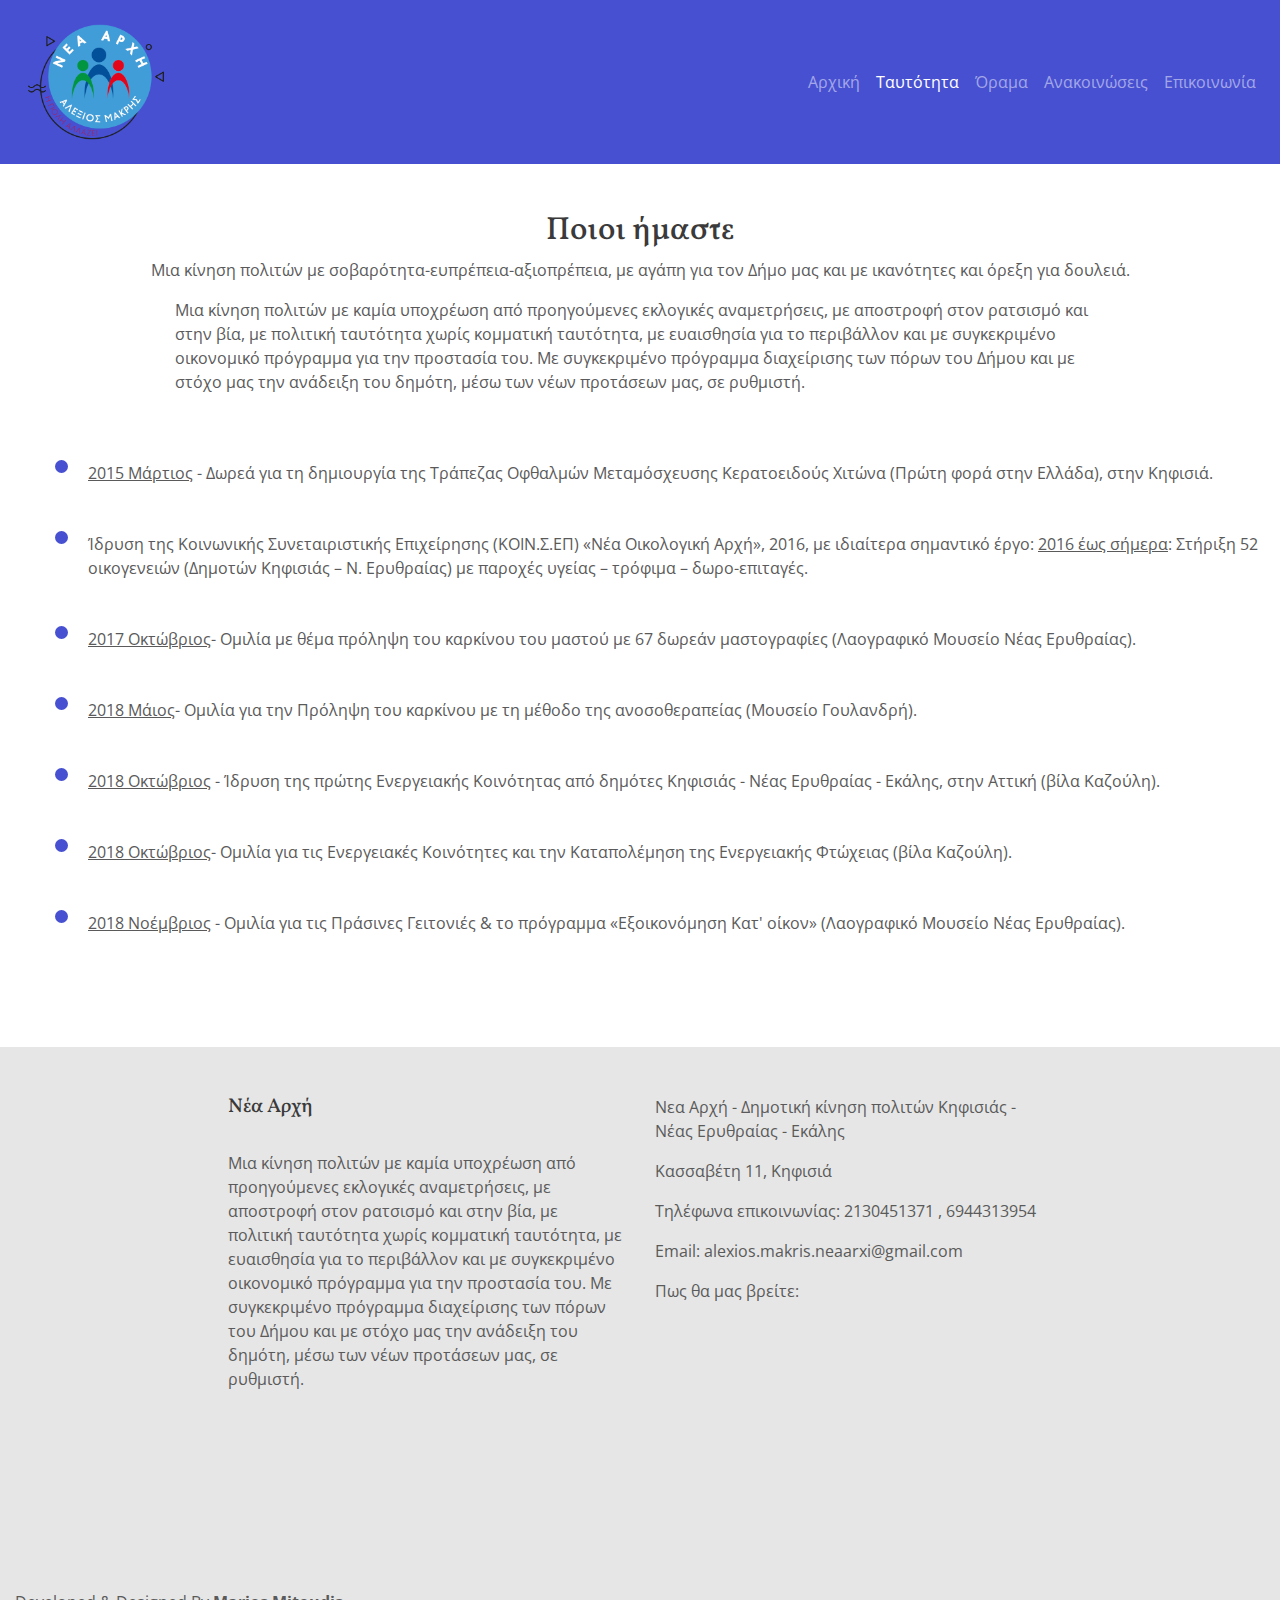
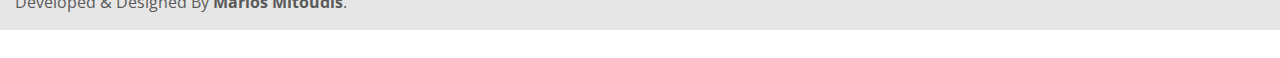
<file: WebDev/NeaArxi/tautotita.html>
<!doctype html>
<html lang="en">

<head>
  <!-- Required meta tags -->
  <meta charset="utf-8">
  <meta name="viewport" content="width=device-width, initial-scale=1, shrink-to-fit=no">

  <!-- Bootstrap CSS -->
  <link rel="stylesheet" href="https://maxcdn.bootstrapcdn.com/bootstrap/4.0.0/css/bootstrap.min.css" integrity="sha384-Gn5384xqQ1aoWXA+058RXPxPg6fy4IWvTNh0E263XmFcJlSAwiGgFAW/dAiS6JXm"
    crossorigin="anonymous">
  <link rel="stylesheet" href="./assets/css/style.css">
  <link href="https://fonts.googleapis.com/css?family=Open+Sans|Vollkorn" rel="stylesheet"> 
  <link rel="stylesheet" href="https://use.fontawesome.com/releases/v5.6.3/css/all.css" integrity="sha384-UHRtZLI+pbxtHCWp1t77Bi1L4ZtiqrqD80Kn4Z8NTSRyMA2Fd33n5dQ8lWUE00s/" crossorigin="anonymous">

  <title>Νέα Αρχή</title>
</head>

<body>
  <nav class="navbar navbar-expand-lg navbar-dark justify-content-between">
    <a class="navbar-brand" href="#">
      <img src="./assets/img/logo-scaled.png" class="logo img-rensponsive float-left" alt=""></a>

    <button class="navbar-toggler" type="button" data-toggle="collapse" data-target="#navbarNav" aria-controls="navbarNav" aria-expanded="false" aria-label="Toggle navigation">
      <span class="fas fa-bars fa-1x"></span>
    </button>
    <div class="collapse navbar-collapse " id="navbarNav">
      <ul class="navbar-nav ml-auto text-white">
        <li class="nav-item ">
          <a class="nav-link" href="./index.html">Αρχική</a>
        </li>
        <li class="nav-item active">
            <a class="nav-link" href="./tautotita.html">Tαυτότητα</a>
        </li>
        <li class="nav-item ">
          <a class="nav-link" href="./orama.html">Όραμα</a>
        </li>
        <li class="nav-item ">
          <a class="nav-link" href="#">Ανακοινώσεις</a>
        </li>
        <li class="nav-item ">
          <a class="nav-link" href="./epikoinonia.html">Επικοινωνία</a>
        </li>
      </ul>
    </div>
  </nav>
  <div class="container-fluid pt-5">
    <div class="row justify-content-center">
      <div class="col text-center" >
          <h2>Ποιοι ήμαστε</h2>
          <p>Μια κίνηση πολιτών με σοβαρότητα-ευπρέπεια-αξιοπρέπεια, με αγάπη για τον Δήμο μας και με ικανότητες και όρεξη για δουλειά.<br></p>
      </div></div>
      <div class="row justify-content-center">
        <div class="col-9 mb-3">
          <p>Μια κίνηση πολιτών με καμία υποχρέωση από προηγούμενες εκλογικές αναμετρήσεις, με αποστροφή στον ρατσισμό και στην βία, 
            με πολιτική ταυτότητα χωρίς κομματική ταυτότητα, με ευαισθησία για το περιβάλλον και με συγκεκριμένο οικονομικό πρόγραμμα για την 
            προστασία του. Με συγκεκριμένο πρόγραμμα διαχείρισης των πόρων του Δήμου και με στόχο μας την ανάδειξη του δημότη, μέσω των νέων προτάσεων μας, σε ρυθμιστή. 
          
          </p>
        </div>
      </div>
    </div>
    <div class="container-fluid pt-1 pl-5 pb-5">
        <div class="row justify-content-center pb-5">
          <div class="col text-left">
              <ul class="ul-tau">
                  <li><p><u>2015 Μάρτιος</u> - Δωρεά για τη δημιουργία της Τράπεζας Οφθαλμών 
                    Μεταμόσχευσης Κερατοειδούς Χιτώνα (Πρώτη φορά στην Ελλάδα), στην Κηφισιά.</p></li>
                  <li><p>Ίδρυση της Κοινωνικής Συνεταιριστικής Επιχείρησης (ΚΟΙΝ.Σ.ΕΠ) 
                    «Νέα Οικολογική Αρχή», 2016, με ιδιαίτερα σημαντικό έργο:
                      <u>2016 έως σήμερα</u>: Στήριξη 52 οικογενειών (Δημοτών Κηφισιάς – Ν. Ερυθραίας) 
                      με παροχές υγείας – τρόφιμα – δωρο-επιταγές.</p></li>
                  <li><p><u>2017 Οκτώβριος</u>- Ομιλία με θέμα πρόληψη του καρκίνου του μαστού με 67 
                    δωρεάν μαστογραφίες (Λαογραφικό Μουσείο Νέας Ερυθραίας).</p></li>
                  <li><p><u>2018 Μάιος</u>- Ομιλία για την Πρόληψη του καρκίνου με τη μέθοδο της ανοσοθεραπείας (Μουσείο Γουλανδρή).</p></li>
                  <li><p><u>2018 Οκτώβριος</u> - Ίδρυση της πρώτης Ενεργειακής Κοινότητας από δημότες Κηφισιάς - Νέας Ερυθραίας - Εκάλης, στην Αττική (βίλα Καζούλη).</p></li>
                  <li><p><u>2018 Οκτώβριος</u>- Ομιλία για τις Ενεργειακές Κοινότητες και την Καταπολέμηση της Ενεργειακής Φτώχειας (βίλα Καζούλη).</p></li>
                  <li><p><u>2018 Νοέμβριος</u> - Ομιλία για τις Πράσινες Γειτονιές & το πρόγραμμα «Εξοικονόμηση Κατ' οίκον» (Λαογραφικό Μουσείο Νέας Ερυθραίας).</p></li>
              </ul>
          </div>
        </div>
        </div>  
        <div class="container-fluid footer pt-5">
            <div class="row justify-content-center text-left pb-5">
                <div class="col-lg-4 col-sm-12">
                  <h5>Νέα Αρχή</h5><br>
                  <p class="text-left">
                    Μια κίνηση πολιτών με καμία υποχρέωση από προηγούμενες εκλογικές αναμετρήσεις, με αποστροφή στον ρατσισμό και στην βία, 
                    με πολιτική ταυτότητα χωρίς κομματική ταυτότητα, με ευαισθησία για το περιβάλλον και με συγκεκριμένο οικονομικό πρόγραμμα για την 
                    προστασία του. Με συγκεκριμένο πρόγραμμα διαχείρισης των πόρων του Δήμου και με στόχο μας την ανάδειξη του δημότη, μέσω των νέων προτάσεων μας, σε ρυθμιστή. 
                  
                  </p>
                </div>
                <div class="col-lg-4 col-sm-12"><a href="./epikoinonia.html">
                  <a href="./epikoinonia.html"><p>Νεα Αρχή - Δημοτική κίνηση πολιτών Κηφισιάς - Νέας Ερυθραίας - Εκάλης</p></a>
                  <a href="./epikoinonia.html"><p>Κασσαβέτη 11, Κηφισιά</p></a>
                  <a href="./epikoinonia.html"><p>Τηλέφωνα επικοινωνίας: 2130451371 , 6944313954</p></a>
                  <a href="./epikoinonia.html"><p>Email: alexios.makris.neaarxi@gmail.com</p></a>
                    <a href=""><i class="fab fa-2x fa-facebook"></i></a>
                    <a href=""><i class="fab fa-2x fa-instagram"></i></a>
                    <a href=""><i class="fab fa-2x fa-youtube"></i></a>
                    <p>Πως θα μας βρείτε:</p>
                    <div class="map-responsive">
                        <iframe src="https://www.google.com/maps/embed?pb=!1m18!1m12!1m3!1d3140.9199007782204!2d23.811007915326222!3d38.072246479706344!2m3!1f0!2f0!3f0!3m2!1i1024!2i768!4f13.1!3m3!1m2!1s0x14a19edf1abfdbaf%3A0x8e4e43d6bdbe6281!2zzprOsc-Dz4POsc6yzq3PhM63IDExLCDOms63z4bOuc-DzrnOrCAxNDUgNjI!5e0!3m2!1sel!2sgr!4v1545486412688" width="5%" height="5%" frameborder="0" style="border:0" allowfullscreen></iframe>
                  </div>
                  </div>
              </div>
              <div class="row">
                <div class="col">
                  <p>Developed & Designed By <b>Marios Mitoudis</b>.</p>
                </div>
              </div>
            </div>
  <!-- Optional JavaScript -->
  <!-- jQuery first, then Popper.js, then Bootstrap JS -->
  <script src="https://code.jquery.com/jquery-3.2.1.slim.min.js" integrity="sha384-KJ3o2DKtIkvYIK3UENzmM7KCkRr/rE9/Qpg6aAZGJwFDMVNA/GpGFF93hXpG5KkN"
    crossorigin="anonymous"></script>
  <script src="https://cdnjs.cloudflare.com/ajax/libs/popper.js/1.12.9/umd/popper.min.js" integrity="sha384-ApNbgh9B+Y1QKtv3Rn7W3mgPxhU9K/ScQsAP7hUibX39j7fakFPskvXusvfa0b4Q"
    crossorigin="anonymous"></script>
  <script src="https://maxcdn.bootstrapcdn.com/bootstrap/4.0.0/js/bootstrap.min.js" integrity="sha384-JZR6Spejh4U02d8jOt6vLEHfe/JQGiRRSQQxSfFWpi1MquVdAyjUar5+76PVCmYl"
    crossorigin="anonymous"></script>
</body>

</html>
</file>
<file: WebDev/NeaArxi/assets/css/style.css>
/*===============
      HEADER
  ===============*/

body nav{
  background-color: rgb(71, 80, 209);
  color:white;
}
.navbar-brand{
 padding: 0px;
}
.logo{
  max-width: 10rem;
}

.fa-bars{
  color: white;
}
#bg1{
  margin: 0 auto;
  background: url("../img/bg2.jpg") no-repeat center center fixed;
  -webkit-background-size: cover;
  -moz-background-size: cover;
  -o-background-size: cover;
  background-size: cover;
  color: white;
  padding-top: 12%;
  padding-bottom: 12%;
  
}
#bg1 h3{
  color: white;
}
div#bg1 div div text{
  font-size: 1em;
}
.bg-text{
  background-color: rgb(34, 34, 34);
  opacity: 0.8;
}
/*==================*/

.btn{
  background-color: rgb(71, 80, 209);
  border-color: rgb(71, 80, 209);
  opacity:1;
  
}
.btn:hover {
  background-color: rgb(71, 80, 209);
  border-color: rgb(71, 80, 209);
  width: 15%;
  height: 115%;}
.btn:active {
  background-color: rgb(71, 80, 209);
  border-color: rgb(71, 80, 209);
}
.draseis-ul li{
  list-style-type: circle;
  border-left: 1px solid #999;
  padding-top: 2%;
  padding-left: 3%;
}
.text{
  border: solid;
  border-width: thin;
  border-radius: 1px;
  border-color: rgb(212, 212, 212);
  color:rgb(54, 54, 54);
  padding-bottom:5%;
  height: 100%;
  width: 100%;
}
h1,h2,h3,h5{
  color:rgb(58, 58, 58);
  font-family: 'Vollkorn', serif;
}
p,a{
  color:rgb(90, 90, 90);
  font-family: 'Open Sans', sans-serif;
  font-size: 1em;
}
a:hover{
  color:rgb(90, 90, 90);
}
nav a{
  color:white;
}
.navbar-nav a:hover{
  color: white;
  border-bottom: 1px solid white;
}
/*=====================
        FOOTER          
  =====================*/
  .footer{
    background-color:rgb(230, 230, 230);
    color: white;
  }
  
  .map-responsive{
    overflow:hidden;
    padding-bottom:56.25%;
    position:relative;
    height:0;
}
.map-responsive iframe{
    left:0;
    top:0;
    height:100%;
    width:100%;
    position:absolute;
}
/*==========ORAMA===========*/
.ol-numbers{
  font-family: 'Major Mono Display', monospace;
  font-size: 1.4em;
  color: rgb(71, 80, 209);
}
ol li p{
  font-family: 'Open Sans', sans-serif;
  font-size: 0.7em;
  color:rgb(90, 90, 90);
}

/*==========TAYTOTITA===========*/
.ul-tau{
  font-family: 'Major Mono Display', monospace;
  font-size: 3rem;
  color: rgb(71, 80, 209);
}
.ul-tau p{
  font-family: 'Open Sans', sans-serif;
  font-size: 1rem;
  color:rgb(90, 90, 90);
}
</file>
<file: WebDev/Thesmos/css/style.css>
h1,
h2,
h3,
h4,
h5 {
  font-family: 'Roboto', sans-serif;
}

a,p {
  font-family: 'Source Sans Pro', sans-serif;
  font-size: 20 rem;
}

.overlay {
  position: absolute;
  z-index: 12;
  top: 30%;
  left: 15%;
  width: 100%;
  color: white;
  
}

#carousel {
  margin: 0;
  padding: 0;
}

.carousel-caption {
  top:35%;
  text-align: left;
}

.btn {
  color: #0c5a9e;
  border-color: #0c5a9e;
}

.btn:hover {
  color: white;
  background-color: #0c5a9e;
  border-color: white;
}

.btn-lg {
  color: white;
  border-color: white;
}
.btn-lg:hover{
  border-color: #0c5a9e;
}

.equal {
  display: flex;
  display: -webkit-flex;
  flex-wrap: wrap;
}

.icon-background-s {
  color: white;
}


.icon-background-p {
  color: #0c5a9e;
}

.fas {
  color: #d9edff;
}

#students .card {
  background-color: #0c5a9e;
  color: white;
}

#students .fas {
  color: #0c5a9e;
}

#parents {
  background-color: #0c5a9e;
  color: white;
}

#parents .card {
  color: black;
}

#parents .fas {
  color: white;
}

#contact .fas {
  color: #0c5a9e;
}

#footer {
  background-color: #202020;
  color: white;
}

footer ul {
  margin: 0;
  padding: 0;
}

footer ul li {
  padding-bottom: 5%;
  border-bottom: 1px #2c2c2c solid;
}

footer ul li a {
  color: white;

}

footer ul li a:hover {
  color: white;
  text-decoration: none;
}
</file>
